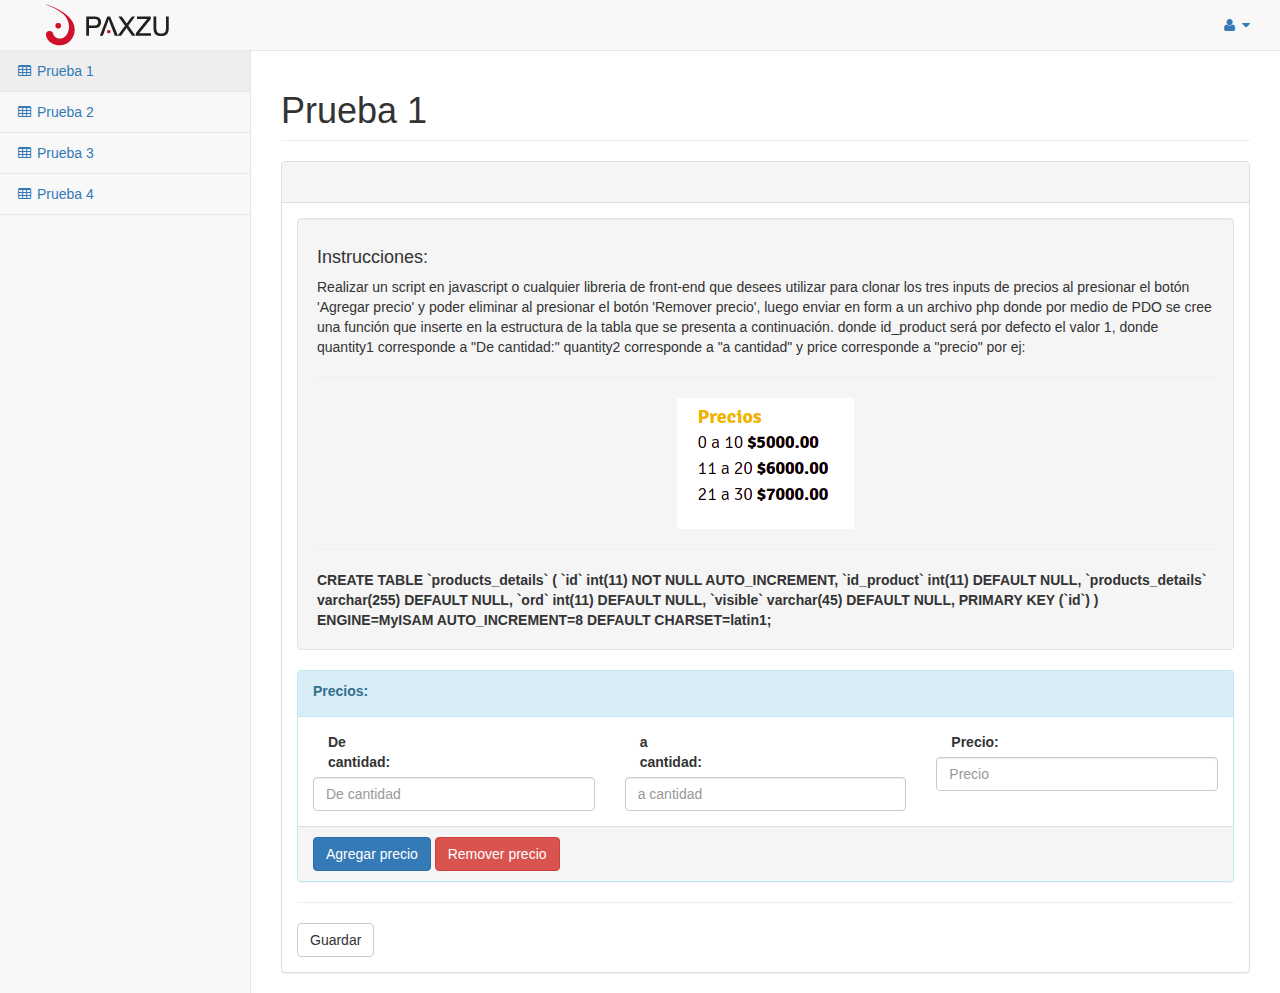
<file: index.html>
<!DOCTYPE html>
<html lang="en"><head><meta http-equiv="Content-Type" content="text/html; charset=UTF-8">
    
    <meta http-equiv="X-UA-Compatible" content="IE=edge">
    <meta name="viewport" content="width=device-width, initial-scale=1">
    <meta name="description" content="">
    <meta name="author" content="">
    <title>Administrador de contenidos - Paxzu</title>
    <!-- Bootstrap Core CSS -->
    <link href="./developertest/bootstrap.min.css" rel="stylesheet">
    <!-- MetisMenu CSS -->
    <link href="./developertest/metisMenu.min.css" rel="stylesheet">
    <!-- Timeline CSS -->
    <link href="./developertest/timeline.css" rel="stylesheet">
    <!-- Custom CSS -->
    <link href="./developertest/summernote.css" rel="stylesheet">
    <link href="./developertest/sb-admin-2.css" rel="stylesheet">
    <link href="./developertest/jquery-ui.css" rel="stylesheet">
    <!-- Morris Charts CSS -->
    <link href="./developertest/morris.css" rel="stylesheet">
    <!-- Custom Fonts -->
    <link href="./developertest/font-awesome.min.css" rel="stylesheet" type="text/css">
    <!-- Tags -->
    <link href="./developertest/chosen.css" rel="stylesheet" type="text/css">
    <!-- Validation engine -->
    <link href="./developertest/validationEngine.jquery.css" rel="stylesheet" type="text/css">
    <!-- Gridster -->
    <link href="./developertest/jquery.gridster.min.css" rel="stylesheet" type="text/css">


    


    
        
    <!-- HTML5 Shim and Respond.js IE8 support of HTML5 elements and media queries -->
    <!-- WARNING: Respond.js doesn't work if you view the page via file:// -->
    <!--[if lt IE 9]>
        <script src="https://oss.maxcdn.com/libs/html5shiv/3.7.0/html5shiv.js"></script>
        <script src="https://oss.maxcdn.com/libs/respond.js/1.4.2/respond.min.js"></script>
    <![endif]-->
<link rel="stylesheet" type="text/css" id="u0" href="./developertest/skin.min.css"></head>
<body>
    <div id="wrapper">
        <!-- Navigation -->
        <nav class="navbar navbar-default navbar-static-top" role="navigation" style="margin-bottom: 0">
            <div class="navbar-header">
                <button type="button" class="navbar-toggle" data-toggle="collapse" data-target=".navbar-collapse">
                    <span class="sr-only">Toggle navigation</span>
                    <span class="icon-bar"></span>
                    <span class="icon-bar"></span>
                    <span class="icon-bar"></span>
                </button>
                <a class="navbar-brand" href=""><img class="center-block" src="./developertest/paxzu.png"></a>
            </div>
            <!-- /.navbar-header -->
            <ul class="nav navbar-top-links navbar-right">
                <!-- /.dropdown -->
                <li class="dropdown">
                    <a class="dropdown-toggle" data-toggle="dropdown" href="admin/index.php?id=create_product#">
                        <i class="fa fa-user fa-fw"></i>  <i class="fa fa-caret-down"></i>
                    </a>
                    <ul class="dropdown-menu dropdown-user">
                        <li><a href="admin/index.php?logout"><i class="fa fa-sign-out fa-fw"></i> Cerrar sesión</a>
                        </li>
                    </ul>
                    <!-- /.dropdown-user -->
                </li>
                <!-- /.dropdown -->
            </ul>
            <!-- /.navbar-top-links -->

            <div class="navbar-default sidebar" role="navigation">
                <div class="sidebar-nav navbar-collapse active">
                    <ul class="nav in" id="side-menu">
                        <li>
                            <a href="index.html"><i class="fa fa-table fa-fw"></i> Prueba 1</a>
                        </li>
                        <li>
                            <a href="prueba2.html"><i class="fa fa-table fa-fw"></i> Prueba 2</a>
                        </li>
                        <li>
                            <a href="prueba3.html"><i class="fa fa-table fa-fw"></i> Prueba 3</a>
                        </li>
                        <li>
                            <a href="prueba4.html"><i class="fa fa-table fa-fw"></i> Prueba 4</a>
                        </li>
                    
                <!-- /.sidebar-collapse -->
            </ul></div>
            <!-- /.navbar-static-side -->
        </div></nav>

        

    </div>
    <!-- /#wrapper -->

    <!-- jQuery -->
    <script src="./developertest/jquery.min.js"></script>

    <!-- Bootstrap Core JavaScript -->
    <script src="./developertest/bootstrap.min.js"></script>

    <!-- Metis Menu Plugin JavaScript -->
    <script src="./developertest/metisMenu.min.js"></script>
    <!-- gridster -->
    <script src="./developertest/jquery.gridster.min.js"></script>

    

    <script src="./developertest/jquery-ui.js"></script>

    <!-- Morris Charts JavaScript -->
    <!--
    <script src="bower_components/raphael/raphael-min.js"></script>
    <script src="bower_components/morrisjs/morris.min.js"></script>
    <script src="js/morris-data.js"></script>
    -->

    <!-- Custom Theme JavaScript -->
    <script src="./developertest/sb-admin-2.js"></script>
    <script src="./developertest/summernote.js"></script>

    <script src="./developertest/chosen.jquery.js" type="text/javascript" charset="utf-8"></script>
    <script src="./developertest/tinymce.min.js" type="text/javascript" charset="utf-8"></script>
    <script src="./developertest/jquery.validationEngine.js" type="text/javascript" charset="utf-8"></script>
    <script src="./developertest/jquery.validationEngine-es.js" type="text/javascript" charset="utf-8"></script>
    <script src="./developertest/jquery.sheepItPlugin-1.1.1.min.js" type="text/javascript" charset="utf-8"></script>
    <script src="./developertest/bootstrap.youtubepopup.js" type="text/javascript" charset="utf-8"></script>
        <style>
            .panel-primary{ margin-top:20px;}
        </style>
        <div id="page-wrapper" style="min-height: 853px;">
            <div class="row">
                <div class="col-lg-12">
                    <h1 class="page-header">Prueba 1</h1>
                </div>
                <!-- /.col-lg-12 -->
            </div>
            <!-- /.row -->
            <div class="row">
                <div class="col-lg-12">
                    <div class="panel panel-default">
                        <div class="panel-heading">
                            &nbsp;
                        </div>
                        <div class="panel-body">
                            <div class="row">
                                <div class="col-lg-12">


                                    <div class="well">
                                        <h4>Instrucciones: </h4>
                                        <p>
                                            Realizar un script en javascript o cualquier libreria de front-end que desees utilizar para clonar los tres inputs de precios al presionar el botón 'Agregar precio' y poder eliminar al presionar el botón 'Remover precio', luego enviar en form a un archivo php donde por medio de PDO se cree una función que inserte en la estructura de la tabla que se presenta a continuación. donde id_product será por defecto el valor 1, donde quantity1 corresponde a "De cantidad:" quantity2 corresponde a "a cantidad" y price corresponde a "precio" por ej:
                                        </p>
                                        <hr class="featurette-divider">
                                        <center><img src="developertest/test.png"></center>
                                        <hr class="featurette-divider">
                                        <strong>
                                            
                                            CREATE TABLE `products_details` (
                                              `id` int(11) NOT NULL AUTO_INCREMENT,
                                              `id_product` int(11) DEFAULT NULL,
                                              `products_details` varchar(255) DEFAULT NULL,
                                              `ord` int(11) DEFAULT NULL,
                                              `visible` varchar(45) DEFAULT NULL,
                                              PRIMARY KEY (`id`)
                                            ) ENGINE=MyISAM AUTO_INCREMENT=8 DEFAULT CHARSET=latin1;

                                        </strong>


                                    </div>
                                    

                                    <form role="form" id="form_product" enctype="multipart/form-data" autocomplete="off" action="admin/classes/service.php" method="POST">
                                        
                                        <div class="panel panel-info" id="panel">
                                            <div class="panel-heading">
                                                <label>Precios: </label>
                                            </div>
                                            <div class="panel-body">
                                                <div id="TextBoxesGroupPrice" class="TextBoxesGroupPrice">
                                                    <div id="TextBoxDiv1Price">
                                                        
                                                        <div class="row">
                                                           <div class="col-xs-4">
                                                            <label class="col-xs-4">De cantidad: </label>
                                                            <input type="textbox" id="quant1_1" class="form-control validate[required,custom[number]]" placeholder="De cantidad">
                                                           </div>
                                                           <div class="col-xs-4">
                                                            <label class="col-xs-4">a cantidad: </label>
                                                            <input type="textbox" id="quant2_1" class="form-control validate[required,custom[number]]" placeholder="a cantidad">
                                                           </div>
                                                           <div class="col-xs-4">
                                                            <label class="col-xs-4">Precio: </label>
                                                            <input type="textbox" id="price_1" class="form-control validate[required,custom[number]]" placeholder="Precio">
                                                           </div>
                                                        </div>
                                                            
                                                    </div>
                                                </div>
                                            </div>
                                            <div class="panel-footer">
                                                <input type="button" class="btn btn-primary" value="Agregar precio" id="addButtonPrice">
                                                <input type="button" class="btn btn-danger" value="Remover precio" id="removeButtonPrice">        
                                            </div>
                                        </div>

                                        <hr class="featurette-divider">
                                        
                                        <!-- .panel-body -->
                                        <input type="hidden" name="id_product" value="1">
                                        <input type="hidden" name="task" value="insertPrices">
                                        <button type="submit" id="btn_send" class="btn btn-default">Guardar</button>
                                    </form>
                                        

                                </div>
                            </div>
                        </div>
                    </div>
                </div>
            </div>

                                <!-- /.col-lg-6 (nested) -->
                            </div>
                            <!-- /.row (nested) -->
                        </div>
                        <!-- /.panel-body -->
                    </div>
                    <!-- /.panel -->
                </div>
                <!-- /.col-lg-12 -->
            </div>
            <!-- /.row -->
        </div>
        <!-- /#page-wrapper -->
        <script>
            $(document).ready(function() {

                $("#addButtonPrice").click(function(){
                    let form = $(this).parents("#form_product").find("#TextBoxesGroupPrice");
                    let content = $(this).parents("#form_product").find(".panel-body");
                    content.append(form.clone());

                });
                
                $("#removeButtonPrice").click(function(){
                    var form = $(this).parents("#form_product").find(".TextBoxesGroupPrice");
                    let content = $(this).parents("#form_product").find(".panel-body");
                    if (form.length > 1) {
                        form.each(function(index){
                            if (index == (form.length - 1)) { $(this).remove(); }
                        });
                    }
                });

                $("#btn_send").click(function(e){
                    e.preventDefault();
                    let form = $(this).parents("#form_product").find(".TextBoxesGroupPrice");
                    let content = $(this).parents("#form_product").find(".panel-body");
                    console.log(form.length);
                });

            });
        </script>

</body>
</html>
</file>
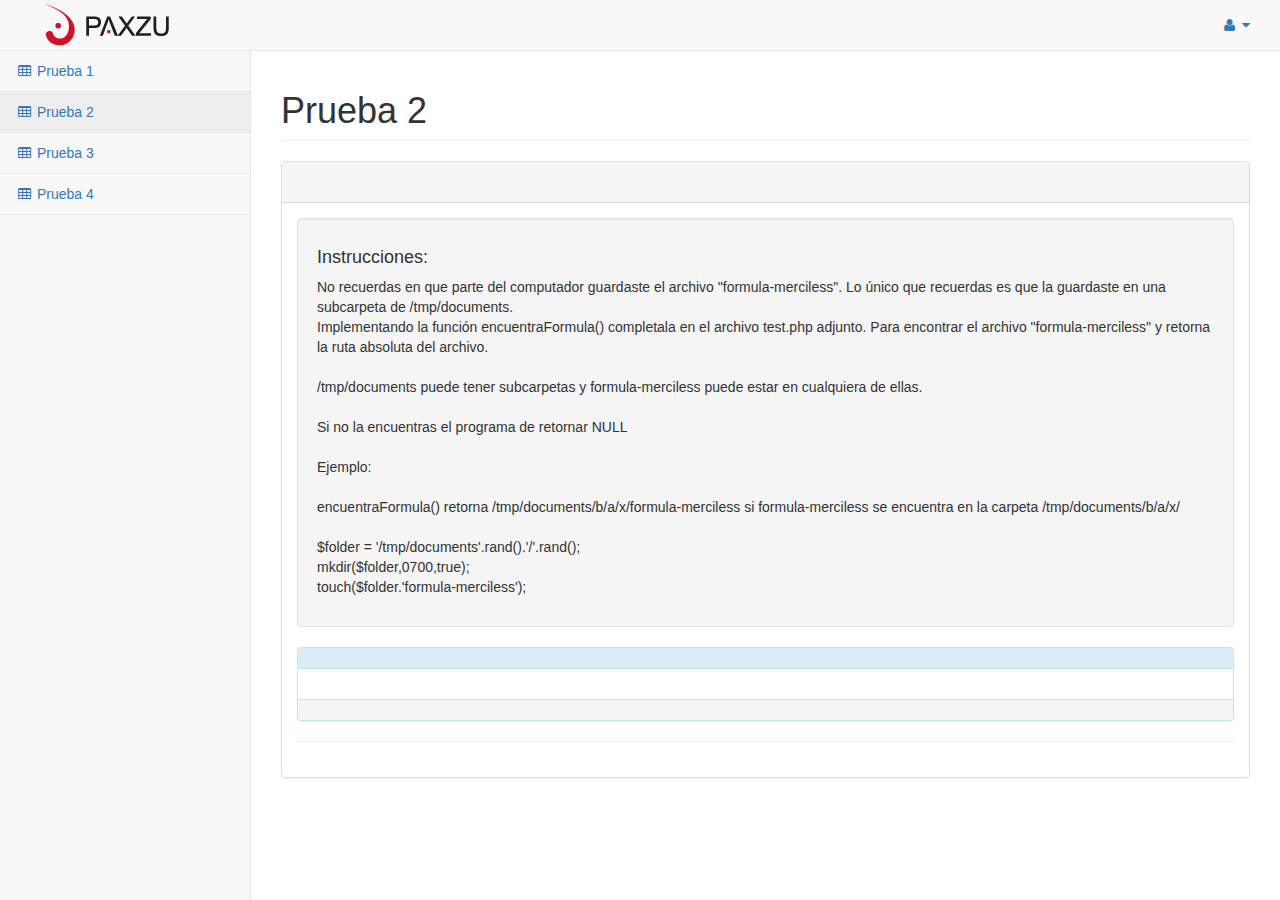
<file: prueba2.html>
<!DOCTYPE html>
<html lang="en"><head><meta http-equiv="Content-Type" content="text/html; charset=UTF-8">
    
    <meta http-equiv="X-UA-Compatible" content="IE=edge">
    <meta name="viewport" content="width=device-width, initial-scale=1">
    <meta name="description" content="">
    <meta name="author" content="">
    <title>Prueba desarrollador - Paxzu</title>
    <!-- Bootstrap Core CSS -->
    <link href="./developertest/bootstrap.min.css" rel="stylesheet">
    <!-- MetisMenu CSS -->
    <link href="./developertest/metisMenu.min.css" rel="stylesheet">
    <!-- Timeline CSS -->
    <link href="./developertest/timeline.css" rel="stylesheet">
    <!-- Custom CSS -->
    <link href="./developertest/summernote.css" rel="stylesheet">
    <link href="./developertest/sb-admin-2.css" rel="stylesheet">
    <link href="./developertest/jquery-ui.css" rel="stylesheet">
    <!-- Morris Charts CSS -->
    <link href="./developertest/morris.css" rel="stylesheet">
    <!-- Custom Fonts -->
    <link href="./developertest/font-awesome.min.css" rel="stylesheet" type="text/css">
    <!-- Tags -->
    <link href="./developertest/chosen.css" rel="stylesheet" type="text/css">
    <!-- Validation engine -->
    <link href="./developertest/validationEngine.jquery.css" rel="stylesheet" type="text/css">
    <!-- Gridster -->
    <link href="./developertest/jquery.gridster.min.css" rel="stylesheet" type="text/css">


    


    
        
    <!-- HTML5 Shim and Respond.js IE8 support of HTML5 elements and media queries -->
    <!-- WARNING: Respond.js doesn't work if you view the page via file:// -->
    <!--[if lt IE 9]>
        <script src="https://oss.maxcdn.com/libs/html5shiv/3.7.0/html5shiv.js"></script>
        <script src="https://oss.maxcdn.com/libs/respond.js/1.4.2/respond.min.js"></script>
    <![endif]-->
<link rel="stylesheet" type="text/css" id="u0" href="./developertest/skin.min.css"></head>
<body>
    <div id="wrapper">
        <!-- Navigation -->
        <nav class="navbar navbar-default navbar-static-top" role="navigation" style="margin-bottom: 0">
            <div class="navbar-header">
                <button type="button" class="navbar-toggle" data-toggle="collapse" data-target=".navbar-collapse">
                    <span class="sr-only">Toggle navigation</span>
                    <span class="icon-bar"></span>
                    <span class="icon-bar"></span>
                    <span class="icon-bar"></span>
                </button>
                <a class="navbar-brand" href=""><img class="center-block" src="./developertest/paxzu.png"></a>
            </div>
            <!-- /.navbar-header -->
            <ul class="nav navbar-top-links navbar-right">
                <!-- /.dropdown -->
                <li class="dropdown">
                    <a class="dropdown-toggle" data-toggle="dropdown" href="admin/index.php?id=create_product#">
                        <i class="fa fa-user fa-fw"></i>  <i class="fa fa-caret-down"></i>
                    </a>
                    <ul class="dropdown-menu dropdown-user">
                        <li><a href="admin/index.php?logout"><i class="fa fa-sign-out fa-fw"></i> Cerrar sesión</a>
                        </li>
                    </ul>
                    <!-- /.dropdown-user -->
                </li>
                <!-- /.dropdown -->
            </ul>
            <!-- /.navbar-top-links -->

            <div class="navbar-default sidebar" role="navigation">
                <div class="sidebar-nav navbar-collapse active">
                    <ul class="nav in" id="side-menu">
                        <li>
                            <a href="index.html"><i class="fa fa-table fa-fw"></i> Prueba 1</a>
                        </li>
                        <li>
                            <a href="prueba2.html"><i class="fa fa-table fa-fw"></i> Prueba 2</a>
                        </li>
                        <li>
                            <a href="prueba3.html"><i class="fa fa-table fa-fw"></i> Prueba 3</a>
                        </li>
                        <li>
                            <a href="prueba4.html"><i class="fa fa-table fa-fw"></i> Prueba 4</a>
                        </li>
                    
                <!-- /.sidebar-collapse -->
            </ul></div>
            <!-- /.navbar-static-side -->
        </div></nav>

        

    </div>
    <!-- /#wrapper -->

    <!-- jQuery -->
    <script src="./developertest/jquery.min.js"></script>

    <!-- Bootstrap Core JavaScript -->
    <script src="./developertest/bootstrap.min.js"></script>

    <!-- Metis Menu Plugin JavaScript -->
    <script src="./developertest/metisMenu.min.js"></script>
    <!-- gridster -->
    <script src="./developertest/jquery.gridster.min.js"></script>

    

    <script src="./developertest/jquery-ui.js"></script>

    <!-- Morris Charts JavaScript -->
    <!--
    <script src="bower_components/raphael/raphael-min.js"></script>
    <script src="bower_components/morrisjs/morris.min.js"></script>
    <script src="js/morris-data.js"></script>
    -->

    <!-- Custom Theme JavaScript -->
    <script src="./developertest/sb-admin-2.js"></script>
    <script src="./developertest/summernote.js"></script>

    <script src="./developertest/chosen.jquery.js" type="text/javascript" charset="utf-8"></script>
    <script src="./developertest/tinymce.min.js" type="text/javascript" charset="utf-8"></script>
    <script src="./developertest/jquery.validationEngine.js" type="text/javascript" charset="utf-8"></script>
    <script src="./developertest/jquery.validationEngine-es.js" type="text/javascript" charset="utf-8"></script>
    <script src="./developertest/jquery.sheepItPlugin-1.1.1.min.js" type="text/javascript" charset="utf-8"></script>
    <script src="./developertest/bootstrap.youtubepopup.js" type="text/javascript" charset="utf-8"></script>
        <style>
            .panel-primary{ margin-top:20px;}
        </style>
        <div id="page-wrapper" style="min-height: 853px;">
            <div class="row">
                <div class="col-lg-12">
                    <h1 class="page-header">Prueba 2</h1>
                </div>
                <!-- /.col-lg-12 -->
            </div>
            <!-- /.row -->
            <div class="row">
                <div class="col-lg-12">
                    <div class="panel panel-default">
                        <div class="panel-heading">
                            &nbsp;
                        </div>
                        <div class="panel-body">
                            <div class="row">
                                <div class="col-lg-12">


                                    <div class="well">
                                        <h4>Instrucciones: </h4>
                                        <p>
                                            No recuerdas en que parte del computador guardaste el archivo "formula-merciless". Lo único que recuerdas es que la guardaste en una subcarpeta de /tmp/documents.<br>

                                            Implementando la función encuentraFormula() completala en el archivo test.php adjunto. Para encontrar el archivo "formula-merciless" y retorna la ruta absoluta del archivo.<br><br>

                                            /tmp/documents puede tener subcarpetas y formula-merciless puede estar en cualquiera de ellas.<br><br>

                                            Si no la encuentras el programa de retornar NULL<br><br>

                                            Ejemplo:<br><br>

                                            encuentraFormula() retorna /tmp/documents/b/a/x/formula-merciless si formula-merciless se encuentra en la carpeta /tmp/documents/b/a/x/

                                            <br><br>
                                            $folder = '/tmp/documents'.rand().'/'.rand();<br>
                                            mkdir($folder,0700,true);<br>
                                            touch($folder.'formula-merciless');<br>


                                        </p>
                                    </div>
                                    

                                    <form role="form" id="form_product" enctype="multipart/form-data" autocomplete="off" action="admin/classes/service.php" method="POST">
                                        
                                        <div class="panel panel-info">
                                            <div class="panel-heading">
                                                
                                            </div>
                                            <div class="panel-body" id="contenedorImagenes">
                                                
                                            </div>
                                            <div class="panel-footer">
                                                
                                            </div>
                                        </div>

                                        <hr class="featurette-divider">
                                        
                                        

                                                            
                                    </div>
                                </div>
                            </div>
                        </div>
                    </div>
                                        
                                        
                                    </form>
                                </div>

                                <!-- /.col-lg-6 (nested) -->
                            </div>
                            <!-- /.row (nested) -->
                        </div>
                        <!-- /.panel-body -->
                    </div>
                    <!-- /.panel -->
                </div>
                <!-- /.col-lg-12 -->
            </div>
            <!-- /.row -->
        </div>
        <!-- /#page-wrapper -->
        <script>


        </script>

</body>
</html>
</file>
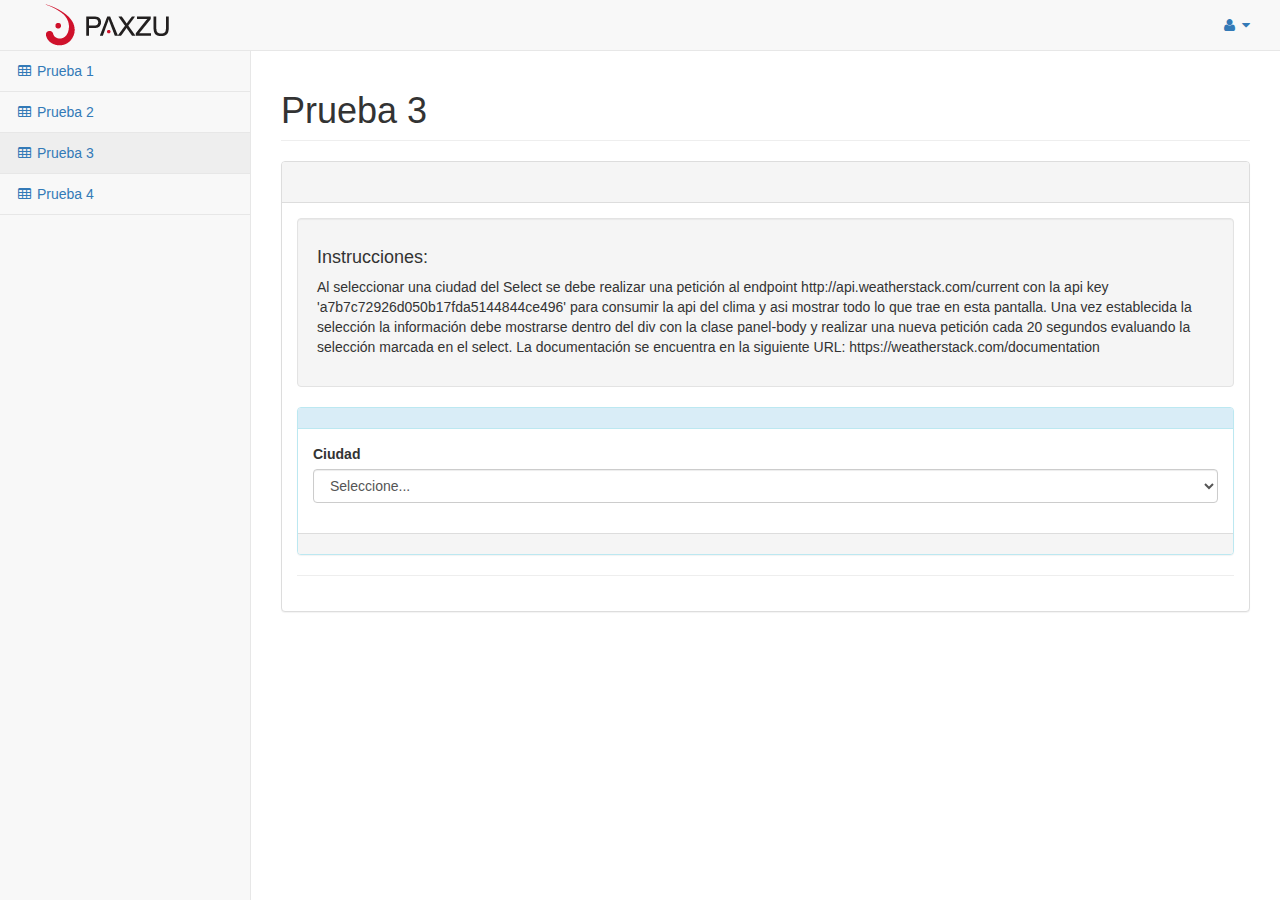
<file: prueba3.html>
<!DOCTYPE html>
<html lang="en"><head><meta http-equiv="Content-Type" content="text/html; charset=UTF-8">
    
    <meta http-equiv="X-UA-Compatible" content="IE=edge">
    <meta name="viewport" content="width=device-width, initial-scale=1">
    <meta name="description" content="">
    <meta name="author" content="">
    <title>Prueba Desarrollador - Paxzu</title>
    <!-- Bootstrap Core CSS -->
    <link href="./developertest/bootstrap.min.css" rel="stylesheet">
    <!-- MetisMenu CSS -->
    <link href="./developertest/metisMenu.min.css" rel="stylesheet">
    <!-- Timeline CSS -->
    <link href="./developertest/timeline.css" rel="stylesheet">
    <!-- Custom CSS -->
    <link href="./developertest/summernote.css" rel="stylesheet">
    <link href="./developertest/sb-admin-2.css" rel="stylesheet">
    <link href="./developertest/jquery-ui.css" rel="stylesheet">
    <!-- Morris Charts CSS -->
    <link href="./developertest/morris.css" rel="stylesheet">
    <!-- Custom Fonts -->
    <link href="./developertest/font-awesome.min.css" rel="stylesheet" type="text/css">
    <!-- Tags -->
    <link href="./developertest/chosen.css" rel="stylesheet" type="text/css">
    <!-- Validation engine -->
    <link href="./developertest/validationEngine.jquery.css" rel="stylesheet" type="text/css">
    <!-- Gridster -->
    <link href="./developertest/jquery.gridster.min.css" rel="stylesheet" type="text/css">


    


    
        
    <!-- HTML5 Shim and Respond.js IE8 support of HTML5 elements and media queries -->
    <!-- WARNING: Respond.js doesn't work if you view the page via file:// -->
    <!--[if lt IE 9]>
        <script src="https://oss.maxcdn.com/libs/html5shiv/3.7.0/html5shiv.js"></script>
        <script src="https://oss.maxcdn.com/libs/respond.js/1.4.2/respond.min.js"></script>
    <![endif]-->
<link rel="stylesheet" type="text/css" id="u0" href="./developertest/skin.min.css"></head>
<body>
    <div id="wrapper">
        <!-- Navigation -->
        <nav class="navbar navbar-default navbar-static-top" role="navigation" style="margin-bottom: 0">
            <div class="navbar-header">
                <button type="button" class="navbar-toggle" data-toggle="collapse" data-target=".navbar-collapse">
                    <span class="sr-only">Toggle navigation</span>
                    <span class="icon-bar"></span>
                    <span class="icon-bar"></span>
                    <span class="icon-bar"></span>
                </button>
                <a class="navbar-brand" href=""><img class="center-block" src="./developertest/paxzu.png"></a>
            </div>
            <!-- /.navbar-header -->
            <ul class="nav navbar-top-links navbar-right">
                <!-- /.dropdown -->
                <li class="dropdown">
                    <a class="dropdown-toggle" data-toggle="dropdown" href="admin/index.php?id=create_product#">
                        <i class="fa fa-user fa-fw"></i>  <i class="fa fa-caret-down"></i>
                    </a>
                    <ul class="dropdown-menu dropdown-user">
                        <li><a href="admin/index.php?logout"><i class="fa fa-sign-out fa-fw"></i> Cerrar sesión</a>
                        </li>
                    </ul>
                    <!-- /.dropdown-user -->
                </li>
                <!-- /.dropdown -->
            </ul>
            <!-- /.navbar-top-links -->

            <div class="navbar-default sidebar" role="navigation">
                <div class="sidebar-nav navbar-collapse active">
                    <ul class="nav in" id="side-menu">
                        <li>
                            <a href="index.html"><i class="fa fa-table fa-fw"></i> Prueba 1</a>
                        </li>
                        <li>
                            <a href="prueba2.html"><i class="fa fa-table fa-fw"></i> Prueba 2</a>
                        </li>
                        <li>
                            <a href="prueba3.html"><i class="fa fa-table fa-fw"></i> Prueba 3</a>
                        </li>
                        <li>
                            <a href="prueba4.html"><i class="fa fa-table fa-fw"></i> Prueba 4</a>
                        </li>
                    
                <!-- /.sidebar-collapse -->
            </ul></div>
            <!-- /.navbar-static-side -->
        </div></nav>

        

    </div>
    <!-- /#wrapper -->

    <!-- jQuery -->
    <script src="./developertest/jquery.min.js"></script>

    <!-- Bootstrap Core JavaScript -->
    <script src="./developertest/bootstrap.min.js"></script>

    <!-- Metis Menu Plugin JavaScript -->
    <script src="./developertest/metisMenu.min.js"></script>
    <!-- gridster -->
    <script src="./developertest/jquery.gridster.min.js"></script>

    

    <script src="./developertest/jquery-ui.js"></script>

    <!-- Morris Charts JavaScript -->
    <!--
    <script src="bower_components/raphael/raphael-min.js"></script>
    <script src="bower_components/morrisjs/morris.min.js"></script>
    <script src="js/morris-data.js"></script>
    -->

    <!-- Custom Theme JavaScript -->
    <script src="./developertest/sb-admin-2.js"></script>
    <script src="./developertest/summernote.js"></script>

    <script src="./developertest/chosen.jquery.js" type="text/javascript" charset="utf-8"></script>
    <script src="./developertest/tinymce.min.js" type="text/javascript" charset="utf-8"></script>
    <script src="./developertest/jquery.validationEngine.js" type="text/javascript" charset="utf-8"></script>
    <script src="./developertest/jquery.validationEngine-es.js" type="text/javascript" charset="utf-8"></script>
    <script src="./developertest/jquery.sheepItPlugin-1.1.1.min.js" type="text/javascript" charset="utf-8"></script>
    <script src="./developertest/bootstrap.youtubepopup.js" type="text/javascript" charset="utf-8"></script>
        <style>
            .panel-primary{ margin-top:20px;}
        </style>
        <div id="page-wrapper" style="min-height: 853px;">
            <div class="row">
                <div class="col-lg-12">
                    <h1 class="page-header">Prueba 3</h1>
                </div>
                <!-- /.col-lg-12 -->
            </div>
            <!-- /.row -->
            <div class="row">
                <div class="col-lg-12">
                    <div class="panel panel-default">
                        <div class="panel-heading">
                            &nbsp;
                        </div>
                        <div class="panel-body">
                            <div class="row">
                                <div class="col-lg-12">


                                    <div class="well">
                                        <h4>Instrucciones: </h4>
                                        <p>
                                            Al seleccionar una ciudad del Select se debe realizar una petición al endpoint http://api.weatherstack.com/current con la api key 'a7b7c72926d050b17fda5144844ce496' para consumir la api del clima y asi mostrar todo lo que trae en esta pantalla.
                                            Una vez establecida la selección la información debe mostrarse dentro del div con la clase panel-body y realizar una nueva petición cada 20 segundos evaluando la selección marcada en el select.
                                            La documentación se encuentra en la siguiente URL: https://weatherstack.com/documentation
                                        </p>
                                    </div>
                                    

                                        
                                        <div class="panel panel-info">
                                            <div class="panel-heading">
                                                
                                            </div>
                                            <div class="panel-body">

                                                <div class="form-group">
                                                    <label for="exampleFormControlSelect1">Ciudad</label>
                                                    <select class="form-control" id="ciudad">
                                                        <option value="">Seleccione...</option>
                                                        <option value="New York">New York</option>
                                                        <option value="London">Londres</option>
                                                        <option value="Bogota">Bogotá</option>
                                                        <option value="Los angeles">Los Angeles</option>
                                                    </select>
                                                </div>
                                                
                                            </div>
                                            <div class="panel-footer">
                                                
                                            </div>
                                        </div>

                                        <hr class="featurette-divider">
                                        
                                        

                                                            
                                </div>
                            </div>
                        </div>
                    </div>
                </div>
                                        
                                        
                                </div>

                                <!-- /.col-lg-6 (nested) -->
                            </div>
                            <!-- /.row (nested) -->
                        </div>
                        <!-- /.panel-body -->
                    </div>
                    <!-- /.panel -->
                </div>
                <!-- /.col-lg-12 -->
            </div>
            <!-- /.row -->
        </div>
        <!-- /#page-wrapper -->
        <script>
            $(document).ready(function() {

            });
        </script>

</body>
</html>
</file>
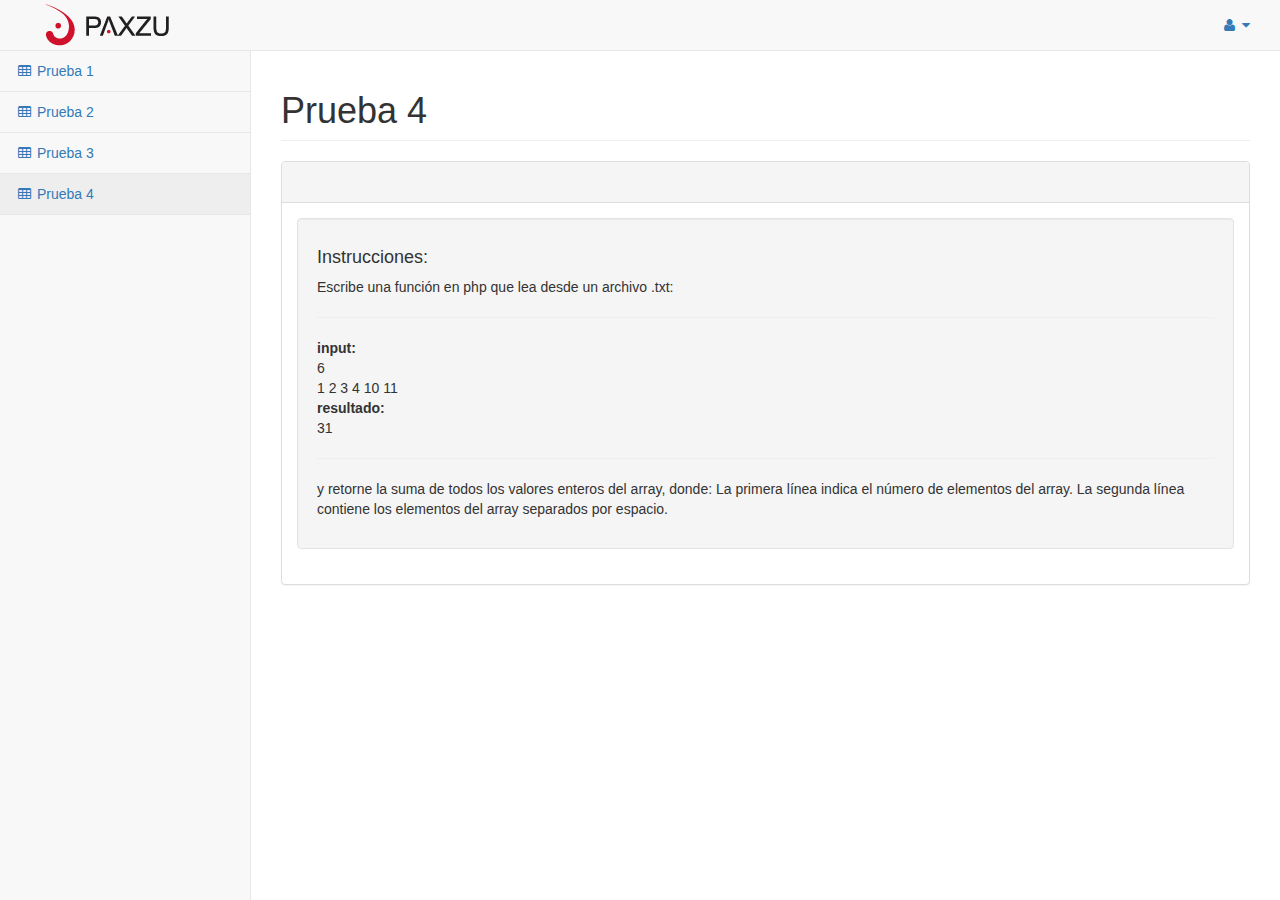
<file: prueba4.html>
<!DOCTYPE html>
<html lang="en"><head><meta http-equiv="Content-Type" content="text/html; charset=UTF-8">
    
    <meta http-equiv="X-UA-Compatible" content="IE=edge">
    <meta name="viewport" content="width=device-width, initial-scale=1">
    <meta name="description" content="">
    <meta name="author" content="">
    <title>Administrador de contenidos - Paxzu</title>
    <!-- Bootstrap Core CSS -->
    <link href="./developertest/bootstrap.min.css" rel="stylesheet">
    <!-- MetisMenu CSS -->
    <link href="./developertest/metisMenu.min.css" rel="stylesheet">
    <!-- Timeline CSS -->
    <link href="./developertest/timeline.css" rel="stylesheet">
    <!-- Custom CSS -->
    <link href="./developertest/summernote.css" rel="stylesheet">
    <link href="./developertest/sb-admin-2.css" rel="stylesheet">
    <link href="./developertest/jquery-ui.css" rel="stylesheet">
    <!-- Morris Charts CSS -->
    <link href="./developertest/morris.css" rel="stylesheet">
    <!-- Custom Fonts -->
    <link href="./developertest/font-awesome.min.css" rel="stylesheet" type="text/css">
    <!-- Tags -->
    <link href="./developertest/chosen.css" rel="stylesheet" type="text/css">
    <!-- Validation engine -->
    <link href="./developertest/validationEngine.jquery.css" rel="stylesheet" type="text/css">
    <!-- Gridster -->
    <link href="./developertest/jquery.gridster.min.css" rel="stylesheet" type="text/css">


    


    
        
    <!-- HTML5 Shim and Respond.js IE8 support of HTML5 elements and media queries -->
    <!-- WARNING: Respond.js doesn't work if you view the page via file:// -->
    <!--[if lt IE 9]>
        <script src="https://oss.maxcdn.com/libs/html5shiv/3.7.0/html5shiv.js"></script>
        <script src="https://oss.maxcdn.com/libs/respond.js/1.4.2/respond.min.js"></script>
    <![endif]-->
<link rel="stylesheet" type="text/css" id="u0" href="./developertest/skin.min.css"></head>
<body>
    <div id="wrapper">
        <!-- Navigation -->
        <nav class="navbar navbar-default navbar-static-top" role="navigation" style="margin-bottom: 0">
            <div class="navbar-header">
                <button type="button" class="navbar-toggle" data-toggle="collapse" data-target=".navbar-collapse">
                    <span class="sr-only">Toggle navigation</span>
                    <span class="icon-bar"></span>
                    <span class="icon-bar"></span>
                    <span class="icon-bar"></span>
                </button>
                <a class="navbar-brand" href=""><img class="center-block" src="./developertest/paxzu.png"></a>
            </div>
            <!-- /.navbar-header -->
            <ul class="nav navbar-top-links navbar-right">
                <!-- /.dropdown -->
                <li class="dropdown">
                    <a class="dropdown-toggle" data-toggle="dropdown" href="admin/index.php?id=create_product#">
                        <i class="fa fa-user fa-fw"></i>  <i class="fa fa-caret-down"></i>
                    </a>
                    <ul class="dropdown-menu dropdown-user">
                        <li><a href="admin/index.php?logout"><i class="fa fa-sign-out fa-fw"></i> Cerrar sesión</a>
                        </li>
                    </ul>
                    <!-- /.dropdown-user -->
                </li>
                <!-- /.dropdown -->
            </ul>
            <!-- /.navbar-top-links -->

            <div class="navbar-default sidebar" role="navigation">
                <div class="sidebar-nav navbar-collapse active">
                    <ul class="nav in" id="side-menu">
                        <li>
                            <a href="index.html"><i class="fa fa-table fa-fw"></i> Prueba 1</a>
                        </li>
                        <li>
                            <a href="prueba2.html"><i class="fa fa-table fa-fw"></i> Prueba 2</a>
                        </li>
                        <li>
                            <a href="prueba3.html"><i class="fa fa-table fa-fw"></i> Prueba 3</a>
                        </li>
                        <li>
                            <a href="prueba4.html"><i class="fa fa-table fa-fw"></i> Prueba 4</a>
                        </li>
                    
                <!-- /.sidebar-collapse -->
            </ul></div>
            <!-- /.navbar-static-side -->
        </div></nav>

        

    </div>
    <!-- /#wrapper -->

    <!-- jQuery -->
    <script src="./developertest/jquery.min.js"></script>

    <!-- Bootstrap Core JavaScript -->
    <script src="./developertest/bootstrap.min.js"></script>

    <!-- Metis Menu Plugin JavaScript -->
    <script src="./developertest/metisMenu.min.js"></script>
    <!-- gridster -->
    <script src="./developertest/jquery.gridster.min.js"></script>

    

    <script src="./developertest/jquery-ui.js"></script>

    <!-- Morris Charts JavaScript -->
    <!--
    <script src="bower_components/raphael/raphael-min.js"></script>
    <script src="bower_components/morrisjs/morris.min.js"></script>
    <script src="js/morris-data.js"></script>
    -->

    <!-- Custom Theme JavaScript -->
    <script src="./developertest/sb-admin-2.js"></script>
    <script src="./developertest/summernote.js"></script>

    <script src="./developertest/chosen.jquery.js" type="text/javascript" charset="utf-8"></script>
    <script src="./developertest/tinymce.min.js" type="text/javascript" charset="utf-8"></script>
    <script src="./developertest/jquery.validationEngine.js" type="text/javascript" charset="utf-8"></script>
    <script src="./developertest/jquery.validationEngine-es.js" type="text/javascript" charset="utf-8"></script>
    <script src="./developertest/jquery.sheepItPlugin-1.1.1.min.js" type="text/javascript" charset="utf-8"></script>
    <script src="./developertest/bootstrap.youtubepopup.js" type="text/javascript" charset="utf-8"></script>
        <style>
            .panel-primary{ margin-top:20px;}
        </style>
        <div id="page-wrapper" style="min-height: 853px;">
            <div class="row">
                <div class="col-lg-12">
                    <h1 class="page-header">Prueba 4</h1>
                </div>
                <!-- /.col-lg-12 -->
            </div>
            <!-- /.row -->
            <div class="row">
                <div class="col-lg-12">
                    <div class="panel panel-default">
                        <div class="panel-heading">
                            &nbsp;
                        </div>
                        <div class="panel-body">
                            <div class="row">
                                <div class="col-lg-12">


                                    <div class="well">
                                        <h4>Instrucciones: </h4>
                                        <p>
                                            Escribe una función en php que lea desde un archivo .txt:                                           
                                            <hr class="featurette-divider">
                                            <strong>input:</strong><br>
                                            6<br>
                                            1 2 3 4 10 11
                                            <br><strong>resultado:</strong> <br>
                                            31
                                            <hr class="featurette-divider">

                                            y retorne la suma de todos los valores enteros del array, donde:
                                            
                                            La primera línea indica el número de elementos del array.
                                            La segunda línea contiene los elementos del array separados por espacio.


                                        </p>
                                    </div>
                                    

                                    

                                                            
                                    </div>
                                </div>
                            </div>
                        </div>
                    </div>
                                        
                                        
                                    </form>
                                </div>

                                <!-- /.col-lg-6 (nested) -->
                            </div>
                            <!-- /.row (nested) -->
                        </div>
                        <!-- /.panel-body -->
                    </div>
                    <!-- /.panel -->
                </div>
                <!-- /.col-lg-12 -->
            </div>
            <!-- /.row -->
        </div>
        <!-- /#page-wrapper -->
        <script>
            $(document).ready(function() {

            });
        </script>

</body>
</html>
</file>
<file: developertest/timeline.css>
.timeline {
    position: relative;
    padding: 20px 0 20px;
    list-style: none;
}

.timeline:before {
    content: " ";
    position: absolute;
    top: 0;
    bottom: 0;
    left: 50%;
    width: 3px;
    margin-left: -1.5px;
    background-color: #eeeeee;
}

.timeline > li {
    position: relative;
    margin-bottom: 20px;
}

.timeline > li:before,
.timeline > li:after {
    content: " ";
    display: table;
}

.timeline > li:after {
    clear: both;
}

.timeline > li:before,
.timeline > li:after {
    content: " ";
    display: table;
}

.timeline > li:after {
    clear: both;
}

.timeline > li > .timeline-panel {
    float: left;
    position: relative;
    width: 46%;
    padding: 20px;
    border: 1px solid #d4d4d4;
    border-radius: 2px;
    -webkit-box-shadow: 0 1px 6px rgba(0,0,0,0.175);
    box-shadow: 0 1px 6px rgba(0,0,0,0.175);
}

.timeline > li > .timeline-panel:before {
    content: " ";
    display: inline-block;
    position: absolute;
    top: 26px;
    right: -15px;
    border-top: 15px solid transparent;
    border-right: 0 solid #ccc;
    border-bottom: 15px solid transparent;
    border-left: 15px solid #ccc;
}

.timeline > li > .timeline-panel:after {
    content: " ";
    display: inline-block;
    position: absolute;
    top: 27px;
    right: -14px;
    border-top: 14px solid transparent;
    border-right: 0 solid #fff;
    border-bottom: 14px solid transparent;
    border-left: 14px solid #fff;
}

.timeline > li > .timeline-badge {
    z-index: 100;
    position: absolute;
    top: 16px;
    left: 50%;
    width: 50px;
    height: 50px;
    margin-left: -25px;
    border-radius: 50% 50% 50% 50%;
    text-align: center;
    font-size: 1.4em;
    line-height: 50px;
    color: #fff;
    background-color: #999999;
}

.timeline > li.timeline-inverted > .timeline-panel {
    float: right;
}

.timeline > li.timeline-inverted > .timeline-panel:before {
    right: auto;
    left: -15px;
    border-right-width: 15px;
    border-left-width: 0;
}

.timeline > li.timeline-inverted > .timeline-panel:after {
    right: auto;
    left: -14px;
    border-right-width: 14px;
    border-left-width: 0;
}

.timeline-badge.primary {
    background-color: #2e6da4 !important;
}

.timeline-badge.success {
    background-color: #3f903f !important;
}

.timeline-badge.warning {
    background-color: #f0ad4e !important;
}

.timeline-badge.danger {
    background-color: #d9534f !important;
}

.timeline-badge.info {
    background-color: #5bc0de !important;
}

.timeline-title {
    margin-top: 0;
    color: inherit;
}

.timeline-body > p,
.timeline-body > ul {
    margin-bottom: 0;
}

.timeline-body > p + p {
    margin-top: 5px;
}

@media(max-width:767px) {
    ul.timeline:before {
        left: 40px;
    }

    ul.timeline > li > .timeline-panel {
        width: calc(100% - 90px);
        width: -moz-calc(100% - 90px);
        width: -webkit-calc(100% - 90px);
    }

    ul.timeline > li > .timeline-badge {
        top: 16px;
        left: 15px;
        margin-left: 0;
    }

    ul.timeline > li > .timeline-panel {
        float: right;
    }

    ul.timeline > li > .timeline-panel:before {
        right: auto;
        left: -15px;
        border-right-width: 15px;
        border-left-width: 0;
    }

    ul.timeline > li > .timeline-panel:after {
        right: auto;
        left: -14px;
        border-right-width: 14px;
        border-left-width: 0;
    }
}
</file>
<file: developertest/summernote.css>
@font-face{font-family:"summernote";font-style:normal;font-weight:normal;src:url("./font/summernote.eot?e557617934c52ea068954af79ed7c221");src:url("./font/summernote.eot?#iefix") format("embedded-opentype"),url("./font/summernote.woff?e557617934c52ea068954af79ed7c221") format("woff"),url("./font/summernote.ttf?e557617934c52ea068954af79ed7c221") format("truetype")}[class^="note-icon-"]:before,[class*=" note-icon-"]:before{display:inline-block;font:normal normal normal 14px summernote;font-size:inherit;-webkit-font-smoothing:antialiased;text-decoration:inherit;text-rendering:auto;text-transform:none;vertical-align:middle;speak:none;-moz-osx-font-smoothing:grayscale}.note-icon-align-center:before,.note-icon-align-indent:before,.note-icon-align-justify:before,.note-icon-align-left:before,.note-icon-align-outdent:before,.note-icon-align-right:before,.note-icon-align:before,.note-icon-arrow-circle-down:before,.note-icon-arrow-circle-left:before,.note-icon-arrow-circle-right:before,.note-icon-arrow-circle-up:before,.note-icon-arrows-alt:before,.note-icon-arrows-h:before,.note-icon-arrows-v:before,.note-icon-bold:before,.note-icon-caret:before,.note-icon-chain-broken:before,.note-icon-circle:before,.note-icon-close:before,.note-icon-code:before,.note-icon-col-after:before,.note-icon-col-before:before,.note-icon-col-remove:before,.note-icon-eraser:before,.note-icon-font:before,.note-icon-frame:before,.note-icon-italic:before,.note-icon-link:before,.note-icon-magic:before,.note-icon-menu-check:before,.note-icon-minus:before,.note-icon-orderedlist:before,.note-icon-pencil:before,.note-icon-picture:before,.note-icon-question:before,.note-icon-redo:before,.note-icon-row-above:before,.note-icon-row-below:before,.note-icon-row-remove:before,.note-icon-special-character:before,.note-icon-square:before,.note-icon-strikethrough:before,.note-icon-subscript:before,.note-icon-summernote:before,.note-icon-superscript:before,.note-icon-table:before,.note-icon-text-height:before,.note-icon-trash:before,.note-icon-underline:before,.note-icon-undo:before,.note-icon-unorderedlist:before,.note-icon-video:before{display:inline-block;font-family:"summernote";font-style:normal;font-weight:normal;text-decoration:inherit}.note-icon-align-center:before{content:"\f101"}.note-icon-align-indent:before{content:"\f102"}.note-icon-align-justify:before{content:"\f103"}.note-icon-align-left:before{content:"\f104"}.note-icon-align-outdent:before{content:"\f105"}.note-icon-align-right:before{content:"\f106"}.note-icon-align:before{content:"\f107"}.note-icon-arrow-circle-down:before{content:"\f108"}.note-icon-arrow-circle-left:before{content:"\f109"}.note-icon-arrow-circle-right:before{content:"\f10a"}.note-icon-arrow-circle-up:before{content:"\f10b"}.note-icon-arrows-alt:before{content:"\f10c"}.note-icon-arrows-h:before{content:"\f10d"}.note-icon-arrows-v:before{content:"\f10e"}.note-icon-bold:before{content:"\f10f"}.note-icon-caret:before{content:"\f110"}.note-icon-chain-broken:before{content:"\f111"}.note-icon-circle:before{content:"\f112"}.note-icon-close:before{content:"\f113"}.note-icon-code:before{content:"\f114"}.note-icon-col-after:before{content:"\f115"}.note-icon-col-before:before{content:"\f116"}.note-icon-col-remove:before{content:"\f117"}.note-icon-eraser:before{content:"\f118"}.note-icon-font:before{content:"\f119"}.note-icon-frame:before{content:"\f11a"}.note-icon-italic:before{content:"\f11b"}.note-icon-link:before{content:"\f11c"}.note-icon-magic:before{content:"\f11d"}.note-icon-menu-check:before{content:"\f11e"}.note-icon-minus:before{content:"\f11f"}.note-icon-orderedlist:before{content:"\f120"}.note-icon-pencil:before{content:"\f121"}.note-icon-picture:before{content:"\f122"}.note-icon-question:before{content:"\f123"}.note-icon-redo:before{content:"\f124"}.note-icon-row-above:before{content:"\f125"}.note-icon-row-below:before{content:"\f126"}.note-icon-row-remove:before{content:"\f127"}.note-icon-special-character:before{content:"\f128"}.note-icon-square:before{content:"\f129"}.note-icon-strikethrough:before{content:"\f12a"}.note-icon-subscript:before{content:"\f12b"}.note-icon-summernote:before{content:"\f12c"}.note-icon-superscript:before{content:"\f12d"}.note-icon-table:before{content:"\f12e"}.note-icon-text-height:before{content:"\f12f"}.note-icon-trash:before{content:"\f130"}.note-icon-underline:before{content:"\f131"}.note-icon-undo:before{content:"\f132"}.note-icon-unorderedlist:before{content:"\f133"}.note-icon-video:before{content:"\f134"}.note-editor{position:relative}.note-editor .note-dropzone{position:absolute;z-index:100;display:none;color:#87cefa;background-color:white;opacity:.95}.note-editor .note-dropzone .note-dropzone-message{display:table-cell;font-size:28px;font-weight:bold;text-align:center;vertical-align:middle}.note-editor .note-dropzone.hover{color:#098ddf}.note-editor.dragover .note-dropzone{display:table}.note-editor .note-editing-area{position:relative}.note-editor .note-editing-area .note-editable{outline:0}.note-editor .note-editing-area .note-editable sup{vertical-align:super}.note-editor .note-editing-area .note-editable sub{vertical-align:sub}.note-editor .note-editing-area img.note-float-left{margin-right:10px}.note-editor .note-editing-area img.note-float-right{margin-left:10px}.note-editor.note-frame{border:1px solid #a9a9a9}.note-editor.note-frame.codeview .note-editing-area .note-editable{display:none}.note-editor.note-frame.codeview .note-editing-area .note-codable{display:block}.note-editor.note-frame .note-editing-area{overflow:hidden}.note-editor.note-frame .note-editing-area .note-editable{padding:10px;overflow:auto;color:#000;word-wrap:break-word;background-color:#fff}.note-editor.note-frame .note-editing-area .note-editable[contenteditable="false"]{background-color:#e5e5e5}.note-editor.note-frame .note-editing-area .note-codable{display:none;width:100%;padding:10px;margin-bottom:0;font-family:Menlo,Monaco,monospace,sans-serif;font-size:14px;color:#ccc;background-color:#222;border:0;-webkit-border-radius:0;-moz-border-radius:0;border-radius:0;box-shadow:none;-webkit-box-sizing:border-box;-moz-box-sizing:border-box;-ms-box-sizing:border-box;box-sizing:border-box;resize:none}.note-editor.note-frame.fullscreen{position:fixed;top:0;left:0;z-index:1050;width:100%!important}.note-editor.note-frame.fullscreen .note-editable{background-color:white}.note-editor.note-frame.fullscreen .note-resizebar{display:none}.note-editor.note-frame .note-statusbar{background-color:#f5f5f5;border-bottom-right-radius:4px;border-bottom-left-radius:4px}.note-editor.note-frame .note-statusbar .note-resizebar{width:100%;height:8px;padding-top:1px;cursor:ns-resize}.note-editor.note-frame .note-statusbar .note-resizebar .note-icon-bar{width:20px;margin:1px auto;border-top:1px solid #a9a9a9}.note-editor.note-frame .note-placeholder{padding:10px}.note-popover.popover{max-width:none}.note-popover.popover .popover-content a{display:inline-block;max-width:200px;overflow:hidden;text-overflow:ellipsis;white-space:nowrap;vertical-align:middle}.note-popover.popover .arrow{left:20px!important}.note-toolbar{position:relative;z-index:500}.note-popover .popover-content,.panel-heading.note-toolbar{padding:0 0 5px 5px;margin:0}.note-popover .popover-content>.btn-group,.panel-heading.note-toolbar>.btn-group{margin-top:5px;margin-right:5px;margin-left:0}.note-popover .popover-content .btn-group .note-table,.panel-heading.note-toolbar .btn-group .note-table{min-width:0;padding:5px}.note-popover .popover-content .btn-group .note-table .note-dimension-picker,.panel-heading.note-toolbar .btn-group .note-table .note-dimension-picker{font-size:18px}.note-popover .popover-content .btn-group .note-table .note-dimension-picker .note-dimension-picker-mousecatcher,.panel-heading.note-toolbar .btn-group .note-table .note-dimension-picker .note-dimension-picker-mousecatcher{position:absolute!important;z-index:3;width:10em;height:10em;cursor:pointer}.note-popover .popover-content .btn-group .note-table .note-dimension-picker .note-dimension-picker-unhighlighted,.panel-heading.note-toolbar .btn-group .note-table .note-dimension-picker .note-dimension-picker-unhighlighted{position:relative!important;z-index:1;width:5em;height:5em;background:url('[data-uri]') repeat}.note-popover .popover-content .btn-group .note-table .note-dimension-picker .note-dimension-picker-highlighted,.panel-heading.note-toolbar .btn-group .note-table .note-dimension-picker .note-dimension-picker-highlighted{position:absolute!important;z-index:2;width:1em;height:1em;background:url('[data-uri]') repeat}.note-popover .popover-content .note-style .dropdown-style blockquote,.panel-heading.note-toolbar .note-style .dropdown-style blockquote,.note-popover .popover-content .note-style .dropdown-style pre,.panel-heading.note-toolbar .note-style .dropdown-style pre{padding:5px 10px;margin:0}.note-popover .popover-content .note-style .dropdown-style h1,.panel-heading.note-toolbar .note-style .dropdown-style h1,.note-popover .popover-content .note-style .dropdown-style h2,.panel-heading.note-toolbar .note-style .dropdown-style h2,.note-popover .popover-content .note-style .dropdown-style h3,.panel-heading.note-toolbar .note-style .dropdown-style h3,.note-popover .popover-content .note-style .dropdown-style h4,.panel-heading.note-toolbar .note-style .dropdown-style h4,.note-popover .popover-content .note-style .dropdown-style h5,.panel-heading.note-toolbar .note-style .dropdown-style h5,.note-popover .popover-content .note-style .dropdown-style h6,.panel-heading.note-toolbar .note-style .dropdown-style h6,.note-popover .popover-content .note-style .dropdown-style p,.panel-heading.note-toolbar .note-style .dropdown-style p{padding:0;margin:0}.note-popover .popover-content .note-color .dropdown-toggle,.panel-heading.note-toolbar .note-color .dropdown-toggle{width:20px;padding-left:5px}.note-popover .popover-content .note-color .dropdown-menu,.panel-heading.note-toolbar .note-color .dropdown-menu{min-width:337px}.note-popover .popover-content .note-color .dropdown-menu .note-palette,.panel-heading.note-toolbar .note-color .dropdown-menu .note-palette{display:inline-block;width:160px;margin:0}.note-popover .popover-content .note-color .dropdown-menu .note-palette:first-child,.panel-heading.note-toolbar .note-color .dropdown-menu .note-palette:first-child{margin:0 5px}.note-popover .popover-content .note-color .dropdown-menu .note-palette .note-palette-title,.panel-heading.note-toolbar .note-color .dropdown-menu .note-palette .note-palette-title{margin:2px 7px;font-size:12px;text-align:center;border-bottom:1px solid #eee}.note-popover .popover-content .note-color .dropdown-menu .note-palette .note-color-reset,.panel-heading.note-toolbar .note-color .dropdown-menu .note-palette .note-color-reset{width:100%;padding:0 3px;margin:3px;font-size:11px;cursor:pointer;-webkit-border-radius:5px;-moz-border-radius:5px;border-radius:5px}.note-popover .popover-content .note-color .dropdown-menu .note-palette .note-color-row,.panel-heading.note-toolbar .note-color .dropdown-menu .note-palette .note-color-row{height:20px}.note-popover .popover-content .note-color .dropdown-menu .note-palette .note-color-reset:hover,.panel-heading.note-toolbar .note-color .dropdown-menu .note-palette .note-color-reset:hover{background:#eee}.note-popover .popover-content .note-para .dropdown-menu,.panel-heading.note-toolbar .note-para .dropdown-menu{min-width:216px;padding:5px}.note-popover .popover-content .note-para .dropdown-menu>div:first-child,.panel-heading.note-toolbar .note-para .dropdown-menu>div:first-child{margin-right:5px}.note-popover .popover-content .dropdown-menu,.panel-heading.note-toolbar .dropdown-menu{min-width:90px}.note-popover .popover-content .dropdown-menu.right,.panel-heading.note-toolbar .dropdown-menu.right{right:0;left:auto}.note-popover .popover-content .dropdown-menu.right::before,.panel-heading.note-toolbar .dropdown-menu.right::before{right:9px;left:auto!important}.note-popover .popover-content .dropdown-menu.right::after,.panel-heading.note-toolbar .dropdown-menu.right::after{right:10px;left:auto!important}.note-popover .popover-content .dropdown-menu.note-check li a i,.panel-heading.note-toolbar .dropdown-menu.note-check li a i{color:deepskyblue;visibility:hidden}.note-popover .popover-content .dropdown-menu.note-check li a.checked i,.panel-heading.note-toolbar .dropdown-menu.note-check li a.checked i{visibility:visible}.note-popover .popover-content .note-fontsize-10,.panel-heading.note-toolbar .note-fontsize-10{font-size:10px}.note-popover .popover-content .note-color-palette,.panel-heading.note-toolbar .note-color-palette{line-height:1}.note-popover .popover-content .note-color-palette div .note-color-btn,.panel-heading.note-toolbar .note-color-palette div .note-color-btn{width:20px;height:20px;padding:0;margin:0;border:1px solid #fff}.note-popover .popover-content .note-color-palette div .note-color-btn:hover,.panel-heading.note-toolbar .note-color-palette div .note-color-btn:hover{border:1px solid #000}.note-dialog>div{display:none}.note-dialog .form-group{margin-right:0;margin-left:0}.note-dialog .note-modal-form{margin:0}.note-dialog .note-image-dialog .note-dropzone{min-height:100px;margin-bottom:10px;font-size:30px;line-height:4;color:lightgray;text-align:center;border:4px dashed lightgray}@-moz-document url-prefix(){.note-image-input{height:auto}}.note-placeholder{position:absolute;display:none;color:gray}.note-handle .note-control-selection{position:absolute;display:none;border:1px solid black}.note-handle .note-control-selection>div{position:absolute}.note-handle .note-control-selection .note-control-selection-bg{width:100%;height:100%;background-color:black;-webkit-opacity:.3;-khtml-opacity:.3;-moz-opacity:.3;opacity:.3;-ms-filter:alpha(opacity=30);filter:alpha(opacity=30)}.note-handle .note-control-selection .note-control-handle{width:7px;height:7px;border:1px solid black}.note-handle .note-control-selection .note-control-holder{width:7px;height:7px;border:1px solid black}.note-handle .note-control-selection .note-control-sizing{width:7px;height:7px;background-color:white;border:1px solid black}.note-handle .note-control-selection .note-control-nw{top:-5px;left:-5px;border-right:0;border-bottom:0}.note-handle .note-control-selection .note-control-ne{top:-5px;right:-5px;border-bottom:0;border-left:none}.note-handle .note-control-selection .note-control-sw{bottom:-5px;left:-5px;border-top:0;border-right:0}.note-handle .note-control-selection .note-control-se{right:-5px;bottom:-5px;cursor:se-resize}.note-handle .note-control-selection .note-control-se.note-control-holder{cursor:default;border-top:0;border-left:none}.note-handle .note-control-selection .note-control-selection-info{right:0;bottom:0;padding:5px;margin:5px;font-size:12px;color:white;background-color:black;-webkit-border-radius:5px;-moz-border-radius:5px;border-radius:5px;-webkit-opacity:.7;-khtml-opacity:.7;-moz-opacity:.7;opacity:.7;-ms-filter:alpha(opacity=70);filter:alpha(opacity=70)}.note-hint-popover{min-width:100px;padding:2px}.note-hint-popover .popover-content{max-height:150px;padding:3px;overflow:auto}.note-hint-popover .popover-content .note-hint-group .note-hint-item{display:block!important;padding:3px}.note-hint-popover .popover-content .note-hint-group .note-hint-item.active,.note-hint-popover .popover-content .note-hint-group .note-hint-item:hover{display:block;clear:both;font-weight:400;line-height:1.4;color:white;text-decoration:none;white-space:nowrap;cursor:pointer;background-color:#428bca;outline:0}
</file>
<file: developertest/morris.css>
.morris-hover{position:absolute;z-index:1000}.morris-hover.morris-default-style{border-radius:10px;padding:6px;color:#666;background:rgba(255,255,255,0.8);border:solid 2px rgba(230,230,230,0.8);font-family:sans-serif;font-size:12px;text-align:center}.morris-hover.morris-default-style .morris-hover-row-label{font-weight:bold;margin:0.25em 0}
.morris-hover.morris-default-style .morris-hover-point{white-space:nowrap;margin:0.1em 0}
</file>
<file: developertest/metisMenu.min.css>
/*
 * metismenu - v1.1.3
 * Easy menu jQuery plugin for Twitter Bootstrap 3
 * https://github.com/onokumus/metisMenu
 *
 * Made by Osman Nuri Okumus
 * Under MIT License
 */

.arrow{float:right;line-height:1.42857}.glyphicon.arrow:before{content:"\e079"}.active>a>.glyphicon.arrow:before{content:"\e114"}.fa.arrow:before{content:"\f104"}.active>a>.fa.arrow:before{content:"\f107"}.plus-times{float:right}.fa.plus-times:before{content:"\f067"}.active>a>.fa.plus-times{filter:progid:DXImageTransform.Microsoft.BasicImage(rotation=1);-webkit-transform:rotate(45deg);-moz-transform:rotate(45deg);-ms-transform:rotate(45deg);-o-transform:rotate(45deg);transform:rotate(45deg)}.plus-minus{float:right}.fa.plus-minus:before{content:"\f067"}.active>a>.fa.plus-minus:before{content:"\f068"}
</file>
<file: developertest/sb-admin-2.css>
/*!
 * Start Bootstrap - SB Admin 2 Bootstrap Admin Theme (http://startbootstrap.com)
 * Code licensed under the Apache License v2.0.
 * For details, see http://www.apache.org/licenses/LICENSE-2.0.
 */

body {
    background-color: #f8f8f8;
}

#wrapper {
    width: 100%;
}

#page-wrapper {
    padding: 0 15px;
    min-height: 568px;
    background-color: #fff;
}

#page-wrapper-load-images {
    padding: 0 15px;
    background-color: #fff;
}

.cursor{
    cursor: pointer; 
    cursor: hand;
}

@media(min-width:768px) {
    #page-wrapper {
        position: inherit;
        margin: 0 0 0 250px;
        padding: 0 30px;
        border-left: 1px solid #e7e7e7;
    }
}

.navbar-top-links {
    margin-right: 0;
}

.navbar-top-links li {
    display: inline-block;
}

.navbar-top-links li:last-child {
    margin-right: 15px;
}

.navbar-top-links li a {
    padding: 15px;
    min-height: 50px;
}

.navbar-top-links .dropdown-menu li {
    display: block;
}

.navbar-top-links .dropdown-menu li:last-child {
    margin-right: 0;
}

.navbar-top-links .dropdown-menu li a {
    padding: 3px 20px;
    min-height: 0;
}

.navbar-top-links .dropdown-menu li a div {
    white-space: normal;
}

.navbar-top-links .dropdown-messages,
.navbar-top-links .dropdown-tasks,
.navbar-top-links .dropdown-alerts {
    width: 310px;
    min-width: 0;
}

.navbar-top-links .dropdown-messages {
    margin-left: 5px;
}

.navbar-top-links .dropdown-tasks {
    margin-left: -59px;
}

.navbar-top-links .dropdown-alerts {
    margin-left: -123px;
}

.navbar-top-links .dropdown-user {
    right: 0;
    left: auto;
}

.sidebar .sidebar-nav.navbar-collapse {
    padding-right: 0;
    padding-left: 0;
}

.sidebar .sidebar-search {
    padding: 15px;
}

.sidebar ul li {
    border-bottom: 1px solid #e7e7e7;
}

.sidebar ul li a.active {
    background-color: #eee;
}

.sidebar .arrow {
    float: right;
}

.sidebar .fa.arrow:before {
    content: "\f104";
}

.sidebar .active>a>.fa.arrow:before {
    content: "\f107";
}

.sidebar .nav-second-level li,
.sidebar .nav-third-level li {
    border-bottom: 0!important;
}

.sidebar .nav-second-level li a {
    padding-left: 37px;
}

.sidebar .nav-third-level li a {
    padding-left: 52px;
}

@media(min-width:768px) {
    .sidebar {
        z-index: 1;
        position: absolute;
        width: 250px;
        margin-top: 51px;
    }

    .navbar-top-links .dropdown-messages,
    .navbar-top-links .dropdown-tasks,
    .navbar-top-links .dropdown-alerts {
        margin-left: auto;
    }
}

.btn-outline {
    color: inherit;
    background-color: transparent;
    transition: all .5s;
}

.btn-primary.btn-outline {
    color: #428bca;
}

.btn-success.btn-outline {
    color: #5cb85c;
}

.btn-info.btn-outline {
    color: #5bc0de;
}

.btn-warning.btn-outline {
    color: #f0ad4e;
}

.btn-danger.btn-outline {
    color: #d9534f;
}

.btn-primary.btn-outline:hover,
.btn-success.btn-outline:hover,
.btn-info.btn-outline:hover,
.btn-warning.btn-outline:hover,
.btn-danger.btn-outline:hover {
    color: #fff;
}

.chat {
    margin: 0;
    padding: 0;
    list-style: none;
}

.chat li {
    margin-bottom: 10px;
    padding-bottom: 5px;
    border-bottom: 1px dotted #999;
}

.chat li.left .chat-body {
    margin-left: 60px;
}

.chat li.right .chat-body {
    margin-right: 60px;
}

.chat li .chat-body p {
    margin: 0;
}

.panel .slidedown .glyphicon,
.chat .glyphicon {
    margin-right: 5px;
}

.chat-panel .panel-body {
    height: 350px;
    overflow-y: scroll;
}

.login-panel {
    margin-top: 25%;
}

.flot-chart {
    display: block;
    height: 400px;
}

.flot-chart-content {
    width: 100%;
    height: 100%;
}

.dataTables_wrapper {
    position: relative;
    clear: both;
}

table.dataTable thead .sorting,
table.dataTable thead .sorting_asc,
table.dataTable thead .sorting_desc,
table.dataTable thead .sorting_asc_disabled,
table.dataTable thead .sorting_desc_disabled {
    background: 0 0;
}

table.dataTable thead .sorting_asc:after {
    content: "\f0de";
    float: right;
    font-family: fontawesome;
}

table.dataTable thead .sorting_desc:after {
    content: "\f0dd";
    float: right;
    font-family: fontawesome;
}

table.dataTable thead .sorting:after {
    content: "\f0dc";
    float: right;
    font-family: fontawesome;
    color: rgba(50,50,50,.5);
}

.btn-circle {
    width: 30px;
    height: 30px;
    padding: 6px 0;
    border-radius: 15px;
    text-align: center;
    font-size: 12px;
    line-height: 1.428571429;
}

.btn-circle.btn-lg {
    width: 50px;
    height: 50px;
    padding: 10px 16px;
    border-radius: 25px;
    font-size: 18px;
    line-height: 1.33;
}

.btn-circle.btn-xl {
    width: 70px;
    height: 70px;
    padding: 10px 16px;
    border-radius: 35px;
    font-size: 24px;
    line-height: 1.33;
}

.show-grid [class^=col-] {
    padding-top: 10px;
    padding-bottom: 10px;
    border: 1px solid #ddd;
    background-color: #eee!important;
}

.show-grid {
    margin: 15px 0;
}

.huge {
    font-size: 40px;
}

.panel-green {
    border-color: #5cb85c;
}

.panel-green .panel-heading {
    border-color: #5cb85c;
    color: #fff;
    background-color: #5cb85c;
}

.panel-green a {
    color: #5cb85c;
}

.panel-green a:hover {
    color: #3d8b3d;
}

.panel-red {
    border-color: #d9534f;
}

.panel-red .panel-heading {
    border-color: #d9534f;
    color: #fff;
    background-color: #d9534f;
}

.panel-red a {
    color: #d9534f;
}

.panel-red a:hover {
    color: #b52b27;
}

.panel-yellow {
    border-color: #f0ad4e;
}

.panel-yellow .panel-heading {
    border-color: #f0ad4e;
    color: #fff;
    background-color: #f0ad4e;
}

.panel-yellow a {
    color: #f0ad4e;
}

.panel-yellow a:hover {
    color: #df8a13;
}
</file>
<file: developertest/skin.min.css>
.mce-container,.mce-container *,.mce-widget,.mce-widget *,.mce-reset{margin:0;padding:0;border:0;outline:0;vertical-align:top;background:transparent;text-decoration:none;color:#333;font-family:"Helvetica Neue",Helvetica,Arial,sans-serif;font-size:14px;text-shadow:none;float:none;position:static;width:auto;height:auto;white-space:nowrap;cursor:inherit;-webkit-tap-highlight-color:transparent;line-height:normal;font-weight:normal;text-align:left;-moz-box-sizing:content-box;-webkit-box-sizing:content-box;box-sizing:content-box;direction:ltr;max-width:none}.mce-widget button{-moz-box-sizing:border-box;-webkit-box-sizing:border-box;box-sizing:border-box}.mce-container *[unselectable]{-moz-user-select:none;-webkit-user-select:none;-o-user-select:none;user-select:none}.mce-fade{opacity:0;-webkit-transition:opacity .15s linear;transition:opacity .15s linear}.mce-fade.mce-in{opacity:1}.mce-tinymce{visibility:inherit !important;position:relative}.mce-fullscreen{border:0;padding:0;margin:0;overflow:hidden;height:100%;z-index:100}div.mce-fullscreen{position:fixed;top:0;left:0;width:100%;height:auto}.mce-tinymce{display:block}.mce-wordcount{position:absolute;top:0;right:0;padding:8px}div.mce-edit-area{background:#fff;filter:none}.mce-statusbar{position:relative}.mce-statusbar .mce-container-body{position:relative}.mce-fullscreen .mce-resizehandle{display:none}.mce-charmap{border-collapse:collapse}.mce-charmap td{cursor:default;border:1px solid rgba(0,0,0,0.2);width:20px;height:20px;line-height:20px;text-align:center;vertical-align:middle;padding:2px}.mce-charmap td div{text-align:center}.mce-charmap td:hover{background:#d9d9d9}.mce-grid td.mce-grid-cell div{border:1px solid #d6d6d6;width:15px;height:15px;margin:0;cursor:pointer}.mce-grid td.mce-grid-cell div:focus{border-color:#3498db}.mce-grid td.mce-grid-cell div[disabled]{cursor:not-allowed}.mce-grid{border-spacing:2px;border-collapse:separate}.mce-grid a{display:block;border:1px solid transparent}.mce-grid a:hover,.mce-grid a:focus{border-color:#3498db}.mce-grid-border{margin:0 4px 0 4px}.mce-grid-border a{border-color:#d6d6d6;width:13px;height:13px}.mce-grid-border a:hover,.mce-grid-border a.mce-active{border-color:#3498db;background:#3498db}.mce-text-center{text-align:center}div.mce-tinymce-inline{width:100%}.mce-colorbtn-trans div{text-align:center;vertical-align:middle;font-weight:bold;font-size:20px;line-height:16px;color:#707070}.mce-monospace{font-family:"Courier New",Courier,monospace}.mce-toolbar-grp{padding:2px 0}.mce-toolbar-grp .mce-flow-layout-item{margin-bottom:0}.mce-rtl .mce-wordcount{left:0;right:auto}.mce-croprect-container{position:absolute;top:0;left:0}.mce-croprect-handle{position:absolute;top:0;left:0;width:20px;height:20px;border:2px solid white}.mce-croprect-handle-nw{border-width:2px 0 0 2px;margin:-2px 0 0 -2px;cursor:nw-resize;top:100px;left:100px}.mce-croprect-handle-ne{border-width:2px 2px 0 0;margin:-2px 0 0 -20px;cursor:ne-resize;top:100px;left:200px}.mce-croprect-handle-sw{border-width:0 0 2px 2px;margin:-20px 2px 0 -2px;cursor:sw-resize;top:200px;left:100px}.mce-croprect-handle-se{border-width:0 2px 2px 0;margin:-20px 0 0 -20px;cursor:se-resize;top:200px;left:200px}.mce-croprect-handle-move{position:absolute;cursor:move;border:0}.mce-croprect-block{opacity:.3;filter:alpha(opacity=30);zoom:1;position:absolute;background:black}.mce-croprect-handle:focus{border-color:#3498db}.mce-croprect-handle-move:focus{outline:1px solid #3498db}.mce-imagepanel{overflow:auto;background:black}.mce-imagepanel img{position:absolute}.mce-imagetool.mce-btn .mce-ico{display:block;width:20px;height:20px;text-align:center;line-height:20px;font-size:20px;padding:5px}.mce-arrow-up{margin-top:12px}.mce-arrow-down{margin-top:-12px}.mce-arrow:before,.mce-arrow:after{position:absolute;left:50%;display:block;width:0;height:0;border-style:solid;border-color:transparent;content:""}.mce-arrow.mce-arrow-up:before{top:-9px;border-bottom-color:rgba(0,0,0,0.2);border-width:0 9px 9px;margin-left:-9px}.mce-arrow.mce-arrow-down:before{bottom:-9px;border-top-color:rgba(0,0,0,0.2);border-width:9px 9px 0;margin-left:-9px}.mce-arrow.mce-arrow-up:after{top:-8px;border-bottom-color:#f0f0f0;border-width:0 8px 8px;margin-left:-8px}.mce-arrow.mce-arrow-down:after{bottom:-8px;border-top-color:#f0f0f0;border-width:8px 8px 0;margin-left:-8px}.mce-arrow.mce-arrow-left:before,.mce-arrow.mce-arrow-left:after{margin:0}.mce-arrow.mce-arrow-left:before{left:8px}.mce-arrow.mce-arrow-left:after{left:9px}.mce-arrow.mce-arrow-right:before,.mce-arrow.mce-arrow-right:after{left:auto;margin:0}.mce-arrow.mce-arrow-right:before{right:8px}.mce-arrow.mce-arrow-right:after{right:9px}.mce-arrow.mce-arrow-center.mce-arrow.mce-arrow-left:before{left:-9px;top:50%;border-right-color:rgba(0,0,0,0.2);border-width:9px 9px 9px 0;margin-top:-9px}.mce-arrow.mce-arrow-center.mce-arrow.mce-arrow-left:after{left:-8px;top:50%;border-right-color:#f0f0f0;border-width:8px 8px 8px 0;margin-top:-8px}.mce-arrow.mce-arrow-center.mce-arrow.mce-arrow-left{margin-left:12px}.mce-arrow.mce-arrow-center.mce-arrow.mce-arrow-right:before{right:-9px;top:50%;border-left-color:rgba(0,0,0,0.2);border-width:9px 0 9px 9px;margin-top:-9px}.mce-arrow.mce-arrow-center.mce-arrow.mce-arrow-right:after{right:-8px;top:50%;border-left-color:#f0f0f0;border-width:8px 0 8px 8px;margin-top:-8px}.mce-arrow.mce-arrow-center.mce-arrow.mce-arrow-right{margin-left:-14px}.mce-container,.mce-container-body{display:block}.mce-autoscroll{overflow:hidden}.mce-scrollbar{position:absolute;width:7px;height:100%;top:2px;right:2px;opacity:.4;filter:alpha(opacity=40);zoom:1}.mce-scrollbar-h{top:auto;right:auto;left:2px;bottom:2px;width:100%;height:7px}.mce-scrollbar-thumb{position:absolute;background-color:#000;border:1px solid #888;border-color:rgba(85,85,85,0.6);width:5px;height:100%}.mce-scrollbar-h .mce-scrollbar-thumb{width:100%;height:5px}.mce-scrollbar:hover,.mce-scrollbar.mce-active{background-color:#aaa;opacity:.6;filter:alpha(opacity=60);zoom:1}.mce-scroll{position:relative}.mce-panel{border:0 solid #cacaca;border:0 solid rgba(0,0,0,0.2);background-color:#f0f0f0}.mce-floatpanel{position:absolute}.mce-floatpanel.mce-fixed{position:fixed}.mce-floatpanel .mce-arrow,.mce-floatpanel .mce-arrow:after{position:absolute;display:block;width:0;height:0;border-color:transparent;border-style:solid}.mce-floatpanel .mce-arrow{border-width:11px}.mce-floatpanel .mce-arrow:after{border-width:10px;content:""}.mce-floatpanel.mce-popover{filter:progid:DXImageTransform.Microsoft.gradient(enabled = false);background:transparent;top:0;left:0;background:#fff;border:1px solid rgba(0,0,0,0.2);border:1px solid rgba(0,0,0,0.25)}.mce-floatpanel.mce-popover.mce-bottom{margin-top:10px;*margin-top:0}.mce-floatpanel.mce-popover.mce-bottom>.mce-arrow{left:50%;margin-left:-11px;border-top-width:0;border-bottom-color:rgba(0,0,0,0.2);border-bottom-color:rgba(0,0,0,0.25);top:-11px}.mce-floatpanel.mce-popover.mce-bottom>.mce-arrow:after{top:1px;margin-left:-10px;border-top-width:0;border-bottom-color:#fff}.mce-floatpanel.mce-popover.mce-bottom.mce-start{margin-left:-22px}.mce-floatpanel.mce-popover.mce-bottom.mce-start>.mce-arrow{left:20px}.mce-floatpanel.mce-popover.mce-bottom.mce-end{margin-left:22px}.mce-floatpanel.mce-popover.mce-bottom.mce-end>.mce-arrow{right:10px;left:auto}.mce-fullscreen{border:0;padding:0;margin:0;overflow:hidden;height:100%}div.mce-fullscreen{position:fixed;top:0;left:0}#mce-modal-block{opacity:0;filter:alpha(opacity=0);zoom:1;position:fixed;left:0;top:0;width:100%;height:100%;background:#000}#mce-modal-block.mce-in{opacity:.3;filter:alpha(opacity=30);zoom:1}.mce-window-move{cursor:move}.mce-window{filter:progid:DXImageTransform.Microsoft.gradient(enabled = false);background:transparent;background:#fff;position:fixed;top:0;left:0;opacity:0;transform:scale(.1);transition:transform 100ms ease-in,opacity 150ms ease-in}.mce-window.mce-in{transform:scale(1);opacity:1}.mce-window-head{padding:9px 15px;border-bottom:1px solid #c5c5c5;position:relative}.mce-window-head .mce-close{position:absolute;right:0;top:0;height:38px;width:38px;text-align:center;cursor:pointer}.mce-window-head .mce-close i{color:#858585}.mce-close:hover i{color:#adadad}.mce-window-head .mce-title{line-height:20px;font-size:20px;font-weight:bold;text-rendering:optimizelegibility;padding-right:20px}.mce-window .mce-container-body{display:block}.mce-foot{display:block;background-color:#fff;border-top:1px solid #c5c5c5}.mce-window-head .mce-dragh{position:absolute;top:0;left:0;cursor:move;width:90%;height:100%}.mce-window iframe{width:100%;height:100%}.mce-window-body .mce-listbox{border-color:#ccc}.mce-rtl .mce-window-head .mce-close{position:absolute;right:auto;left:15px}.mce-rtl .mce-window-head .mce-dragh{left:auto;right:0}.mce-rtl .mce-window-head .mce-title{direction:rtl;text-align:right}.mce-tooltip{position:absolute;padding:5px;opacity:.8;filter:alpha(opacity=80);zoom:1}.mce-tooltip-inner{font-size:11px;background-color:#000;color:white;max-width:200px;padding:5px 8px 4px 8px;text-align:center;white-space:normal}.mce-tooltip-arrow{position:absolute;width:0;height:0;line-height:0;border:5px dashed #000}.mce-tooltip-arrow-n{border-bottom-color:#000}.mce-tooltip-arrow-s{border-top-color:#000}.mce-tooltip-arrow-e{border-left-color:#000}.mce-tooltip-arrow-w{border-right-color:#000}.mce-tooltip-nw,.mce-tooltip-sw{margin-left:-14px}.mce-tooltip-n .mce-tooltip-arrow{top:0;left:50%;margin-left:-5px;border-bottom-style:solid;border-top:none;border-left-color:transparent;border-right-color:transparent}.mce-tooltip-nw .mce-tooltip-arrow{top:0;left:10px;border-bottom-style:solid;border-top:none;border-left-color:transparent;border-right-color:transparent}.mce-tooltip-ne .mce-tooltip-arrow{top:0;right:10px;border-bottom-style:solid;border-top:none;border-left-color:transparent;border-right-color:transparent}.mce-tooltip-s .mce-tooltip-arrow{bottom:0;left:50%;margin-left:-5px;border-top-style:solid;border-bottom:none;border-left-color:transparent;border-right-color:transparent}.mce-tooltip-sw .mce-tooltip-arrow{bottom:0;left:10px;border-top-style:solid;border-bottom:none;border-left-color:transparent;border-right-color:transparent}.mce-tooltip-se .mce-tooltip-arrow{bottom:0;right:10px;border-top-style:solid;border-bottom:none;border-left-color:transparent;border-right-color:transparent}.mce-tooltip-e .mce-tooltip-arrow{right:0;top:50%;margin-top:-5px;border-left-style:solid;border-right:none;border-top-color:transparent;border-bottom-color:transparent}.mce-tooltip-w .mce-tooltip-arrow{left:0;top:50%;margin-top:-5px;border-right-style:solid;border-left:none;border-top-color:transparent;border-bottom-color:transparent}.mce-progress{display:inline-block;position:relative;height:20px}.mce-progress .mce-bar-container{display:inline-block;width:100px;height:100%;margin-right:8px;border:1px solid #ccc;overflow:hidden}.mce-progress .mce-text{display:inline-block;margin-top:auto;margin-bottom:auto;font-size:14px;width:40px;color:#333}.mce-bar{display:block;width:0;height:100%;background-color:#d7d7d7;-webkit-transition:width .2s ease;transition:width .2s ease}.mce-notification{position:absolute;background-color:#f0f0f0;padding:5px;margin-top:5px;border-width:1px;border-style:solid;border-color:#ccc;transition:transform 100ms ease-in,opacity 150ms ease-in;opacity:0}.mce-notification.mce-in{opacity:1}.mce-notification-success{background-color:#dff0d8;border-color:#d6e9c6}.mce-notification-info{background-color:#d9edf7;border-color:#779ecb}.mce-notification-warning{background-color:#fcf8e3;border-color:#faebcc}.mce-notification-error{background-color:#f2dede;border-color:#ebccd1}.mce-notification.mce-has-close{padding-right:15px}.mce-notification .mce-ico{margin-top:5px}.mce-notification-inner{display:inline-block;font-size:14px;margin:5px 8px 4px 8px;text-align:center;white-space:normal;color:#31708f}.mce-notification-inner a{text-decoration:underline;cursor:pointer}.mce-notification .mce-progress{margin-right:8px}.mce-notification .mce-progress .mce-text{margin-top:5px}.mce-notification *,.mce-notification .mce-progress .mce-text{color:#333}.mce-notification .mce-progress .mce-bar-container{border-color:#ccc}.mce-notification .mce-progress .mce-bar-container .mce-bar{background-color:#333}.mce-notification-success *,.mce-notification-success .mce-progress .mce-text{color:#3c763d}.mce-notification-success .mce-progress .mce-bar-container{border-color:#d6e9c6}.mce-notification-success .mce-progress .mce-bar-container .mce-bar{background-color:#3c763d}.mce-notification-info *,.mce-notification-info .mce-progress .mce-text{color:#31708f}.mce-notification-info .mce-progress .mce-bar-container{border-color:#779ecb}.mce-notification-info .mce-progress .mce-bar-container .mce-bar{background-color:#31708f}.mce-notification-warning *,.mce-notification-warning .mce-progress .mce-text{color:#8a6d3b}.mce-notification-warning .mce-progress .mce-bar-container{border-color:#faebcc}.mce-notification-warning .mce-progress .mce-bar-container .mce-bar{background-color:#8a6d3b}.mce-notification-error *,.mce-notification-error .mce-progress .mce-text{color:#a94442}.mce-notification-error .mce-progress .mce-bar-container{border-color:#ebccd1}.mce-notification-error .mce-progress .mce-bar-container .mce-bar{background-color:#a94442}.mce-notification .mce-close{position:absolute;top:6px;right:8px;font-size:20px;font-weight:bold;line-height:20px;color:#858585;cursor:pointer;height:20px;overflow:hidden}.mce-abs-layout{position:relative}body .mce-abs-layout-item,.mce-abs-end{position:absolute}.mce-abs-end{width:1px;height:1px}.mce-container-body.mce-abs-layout{overflow:hidden}.mce-btn{border:1px solid #b1b1b1;border-color:transparent transparent transparent transparent;position:relative;text-shadow:0 1px 1px rgba(255,255,255,0.75);display:inline-block;*display:inline;*zoom:1;background-color:#f0f0f0}.mce-btn:hover,.mce-btn:focus{color:#333;background-color:#e3e3e3;border-color:#ccc}.mce-btn.mce-disabled button,.mce-btn.mce-disabled:hover button{cursor:default;opacity:.4;filter:alpha(opacity=40);zoom:1}.mce-btn.mce-active,.mce-btn.mce-active:hover{background-color:#dbdbdb;border-color:#ccc}.mce-btn:active{background-color:#e0e0e0;border-color:#ccc}.mce-btn button{padding:4px 8px;font-size:14px;line-height:20px;*line-height:16px;cursor:pointer;color:#333;text-align:center;overflow:visible;-webkit-appearance:none}.mce-btn button::-moz-focus-inner{border:0;padding:0}.mce-btn i{text-shadow:1px 1px none}.mce-primary.mce-btn-has-text{min-width:50px}.mce-primary{color:#fff;border:1px solid transparent;border-color:transparent;background-color:#2d8ac7}.mce-primary:hover,.mce-primary:focus{background-color:#257cb6;border-color:transparent}.mce-primary.mce-disabled button,.mce-primary.mce-disabled:hover button{cursor:default;opacity:.4;filter:alpha(opacity=40);zoom:1}.mce-primary.mce-active,.mce-primary.mce-active:hover,.mce-primary:not(.mce-disabled):active{background-color:#206ea1}.mce-primary button,.mce-primary button i{color:#fff;text-shadow:1px 1px none}.mce-btn .mce-txt{font-size:inherit;line-height:inherit;color:inherit}.mce-btn-large button{padding:9px 14px;font-size:16px;line-height:normal}.mce-btn-large i{margin-top:2px}.mce-btn-small button{padding:1px 5px;font-size:12px;*padding-bottom:2px}.mce-btn-small i{line-height:20px;vertical-align:top;*line-height:18px}.mce-btn .mce-caret{margin-top:8px;margin-left:0}.mce-btn-small .mce-caret{margin-top:8px;margin-left:0}.mce-caret{display:inline-block;*display:inline;*zoom:1;width:0;height:0;vertical-align:top;border-top:4px solid #333;border-right:4px solid transparent;border-left:4px solid transparent;content:""}.mce-disabled .mce-caret{border-top-color:#aaa}.mce-caret.mce-up{border-bottom:4px solid #333;border-top:0}.mce-btn-flat{border:0;background:transparent;filter:none}.mce-btn-flat:hover,.mce-btn-flat.mce-active,.mce-btn-flat:focus,.mce-btn-flat:active{border:0;background:#e6e6e6;filter:none}.mce-btn-has-text .mce-ico{padding-right:5px}.mce-rtl .mce-btn button{direction:rtl}.mce-btn-group .mce-btn{border-width:1px;margin:0;margin-left:2px}.mce-btn-group:not(:first-child){border-left:1px solid #d9d9d9;padding-left:3px;margin-left:3px}.mce-btn-group .mce-first{margin-left:0}.mce-btn-group .mce-btn.mce-flow-layout-item{margin:0}.mce-rtl .mce-btn-group .mce-btn{margin-left:0;margin-right:2px}.mce-rtl .mce-btn-group .mce-first{margin-right:0}.mce-rtl .mce-btn-group:not(:first-child){border-left:none;border-right:1px solid #d9d9d9;padding-right:4px;margin-right:4px}.mce-checkbox{cursor:pointer}i.mce-i-checkbox{margin:0 3px 0 0;border:1px solid #c5c5c5;background-color:#f0f0f0;text-indent:-10em;*font-size:0;*line-height:0;*text-indent:0;overflow:hidden}.mce-checked i.mce-i-checkbox{color:#333;font-size:16px;line-height:16px;text-indent:0}.mce-checkbox:focus i.mce-i-checkbox,.mce-checkbox.mce-focus i.mce-i-checkbox{border:1px solid rgba(82,168,236,0.8)}.mce-checkbox.mce-disabled .mce-label,.mce-checkbox.mce-disabled i.mce-i-checkbox{color:#acacac}.mce-checkbox .mce-label{vertical-align:middle}.mce-rtl .mce-checkbox{direction:rtl;text-align:right}.mce-rtl i.mce-i-checkbox{margin:0 0 0 3px}.mce-combobox{display:inline-block;*display:inline;*zoom:1;*height:32px}.mce-combobox input{border:1px solid #c5c5c5;border-right-color:#c5c5c5;height:28px}.mce-combobox.mce-disabled input{color:#adadad}.mce-combobox .mce-btn{border:1px solid #c5c5c5;border-left:0}.mce-combobox button{padding-right:8px;padding-left:8px}.mce-combobox.mce-disabled .mce-btn button{cursor:default;opacity:.4;filter:alpha(opacity=40);zoom:1}.mce-colorbox i{border:1px solid #c5c5c5;width:14px;height:14px}.mce-colorbutton .mce-ico{position:relative}.mce-colorbutton-grid{margin:4px}.mce-colorbutton button{padding-right:6px;padding-left:6px}.mce-colorbutton .mce-preview{padding-right:3px;display:block;position:absolute;left:50%;top:50%;margin-left:-17px;margin-top:7px;background:gray;width:13px;height:2px;overflow:hidden}.mce-colorbutton.mce-btn-small .mce-preview{margin-left:-16px;padding-right:0;width:16px}.mce-colorbutton .mce-open{padding-left:4px;padding-right:4px;border-left:1px solid transparent}.mce-colorbutton:hover .mce-open{border-color:#ccc}.mce-colorbutton.mce-btn-small .mce-open{padding:0 3px 0 3px}.mce-rtl .mce-colorbutton{direction:rtl}.mce-rtl .mce-colorbutton .mce-preview{margin-left:0;padding-right:0;padding-left:3px}.mce-rtl .mce-colorbutton.mce-btn-small .mce-preview{margin-left:0;padding-right:0;padding-left:2px}.mce-rtl .mce-colorbutton .mce-open{padding-left:4px;padding-right:4px;border-left:0}.mce-colorpicker{position:relative;width:250px;height:220px}.mce-colorpicker-sv{position:absolute;top:0;left:0;width:90%;height:100%;border:1px solid #c5c5c5;cursor:crosshair;overflow:hidden}.mce-colorpicker-h-chunk{width:100%}.mce-colorpicker-overlay1,.mce-colorpicker-overlay2{width:100%;height:100%;position:absolute;top:0;left:0}.mce-colorpicker-overlay1{filter:progid:DXImageTransform.Microsoft.gradient(GradientType=1, startColorstr='#ffffff', endColorstr='#00ffffff');-ms-filter:"progid:DXImageTransform.Microsoft.gradient(GradientType=1,startColorstr='#ffffff', endColorstr='#00ffffff')";background:linear-gradient(to right, #fff, rgba(255,255,255,0))}.mce-colorpicker-overlay2{filter:progid:DXImageTransform.Microsoft.gradient(GradientType=0, startColorstr='#00000000', endColorstr='#000000');-ms-filter:"progid:DXImageTransform.Microsoft.gradient(GradientType=0,startColorstr='#00000000', endColorstr='#000000')";background:linear-gradient(to bottom, rgba(0,0,0,0), #000)}.mce-colorpicker-selector1{background:none;position:absolute;width:12px;height:12px;margin:-8px 0 0 -8px;border:1px solid black;border-radius:50%}.mce-colorpicker-selector2{position:absolute;width:10px;height:10px;border:1px solid white;border-radius:50%}.mce-colorpicker-h{position:absolute;top:0;right:0;width:6.5%;height:100%;border:1px solid #c5c5c5;cursor:crosshair}.mce-colorpicker-h-marker{margin-top:-4px;position:absolute;top:0;left:-1px;width:100%;border:1px solid #333;background:#fff;height:4px;z-index:100}.mce-path{display:inline-block;*display:inline;*zoom:1;padding:8px;white-space:normal}.mce-path .mce-txt{display:inline-block;padding-right:3px}.mce-path .mce-path-body{display:inline-block}.mce-path-item{display:inline-block;*display:inline;*zoom:1;cursor:pointer;color:#333}.mce-path-item:hover{text-decoration:underline}.mce-path-item:focus{background:#666;color:#fff}.mce-path .mce-divider{display:inline}.mce-disabled .mce-path-item{color:#aaa}.mce-rtl .mce-path{direction:rtl}.mce-fieldset{border:0 solid #9e9e9e}.mce-fieldset>.mce-container-body{margin-top:-15px}.mce-fieldset-title{margin-left:5px;padding:0 5px 0 5px}.mce-fit-layout{display:inline-block;*display:inline;*zoom:1}.mce-fit-layout-item{position:absolute}.mce-flow-layout-item{display:inline-block;*display:inline;*zoom:1}.mce-flow-layout-item{margin:2px 0 2px 2px}.mce-flow-layout-item.mce-last{margin-right:2px}.mce-flow-layout{white-space:normal}.mce-tinymce-inline .mce-flow-layout{white-space:nowrap}.mce-rtl .mce-flow-layout{text-align:right;direction:rtl}.mce-rtl .mce-flow-layout-item{margin:2px 2px 2px 0}.mce-rtl .mce-flow-layout-item.mce-last{margin-left:2px}.mce-iframe{border:0 solid rgba(0,0,0,0.2);width:100%;height:100%}.mce-infobox{display:inline-block;*display:inline;*zoom:1;text-shadow:0 1px 1px rgba(255,255,255,0.75);overflow:hidden;border:1px solid red}.mce-infobox div{display:block;margin:5px}.mce-infobox div button{position:absolute;top:50%;right:4px;cursor:pointer;margin-top:-8px;display:none}.mce-infobox div button:focus{outline:2px solid #ccc}.mce-infobox.mce-has-help div{margin-right:25px}.mce-infobox.mce-has-help button{display:block}.mce-infobox.mce-success{background:#dff0d8;border-color:#d6e9c6}.mce-infobox.mce-success div{color:#3c763d}.mce-infobox.mce-warning{background:#fcf8e3;border-color:#faebcc}.mce-infobox.mce-warning div{color:#8a6d3b}.mce-infobox.mce-error{background:#f2dede;border-color:#ebccd1}.mce-infobox.mce-error div{color:#a94442}.mce-rtl .mce-infobox div{text-align:right;direction:rtl}.mce-label{display:inline-block;*display:inline;*zoom:1;text-shadow:0 1px 1px rgba(255,255,255,0.75);overflow:hidden}.mce-label.mce-autoscroll{overflow:auto}.mce-label.mce-disabled{color:#aaa}.mce-label.mce-multiline{white-space:pre-wrap}.mce-label.mce-success{color:#468847}.mce-label.mce-warning{color:#c09853}.mce-label.mce-error{color:#b94a48}.mce-rtl .mce-label{text-align:right;direction:rtl}.mce-menubar .mce-menubtn{border-color:transparent;background:transparent;filter:none}.mce-menubar .mce-menubtn button{color:#333}.mce-menubar{border:1px solid rgba(217,217,217,0.52)}.mce-menubar .mce-menubtn button span{color:#333}.mce-menubar .mce-caret{border-top-color:#333}.mce-menubar .mce-menubtn:hover,.mce-menubar .mce-menubtn.mce-active,.mce-menubar .mce-menubtn:focus{border-color:#ccc;background:#fff;filter:none}.mce-menubtn button{color:#333}.mce-menubtn.mce-btn-small span{font-size:12px}.mce-menubtn.mce-fixed-width span{display:inline-block;overflow-x:hidden;text-overflow:ellipsis;width:90px}.mce-menubtn.mce-fixed-width.mce-btn-small span{width:70px}.mce-menubtn .mce-caret{*margin-top:6px}.mce-rtl .mce-menubtn button{direction:rtl;text-align:right}.mce-menu-item{display:block;padding:6px 15px 6px 12px;clear:both;font-weight:normal;line-height:20px;color:#333;white-space:nowrap;cursor:pointer;line-height:normal;border-left:4px solid transparent;margin-bottom:1px}.mce-menu-item .mce-ico,.mce-menu-item .mce-text{color:#333}.mce-menu-item.mce-disabled .mce-text,.mce-menu-item.mce-disabled .mce-ico{color:#adadad}.mce-menu-item:hover .mce-text,.mce-menu-item.mce-selected .mce-text,.mce-menu-item:focus .mce-text{color:white}.mce-menu-item:hover .mce-ico,.mce-menu-item.mce-selected .mce-ico,.mce-menu-item:focus .mce-ico{color:white}.mce-menu-item.mce-disabled:hover{background:#ccc}.mce-menu-shortcut{display:inline-block;color:#adadad}.mce-menu-shortcut{display:inline-block;*display:inline;*zoom:1;padding:0 15px 0 20px}.mce-menu-item:hover .mce-menu-shortcut,.mce-menu-item.mce-selected .mce-menu-shortcut,.mce-menu-item:focus .mce-menu-shortcut{color:white}.mce-menu-item .mce-caret{margin-top:4px;*margin-top:3px;margin-right:6px;border-top:4px solid transparent;border-bottom:4px solid transparent;border-left:4px solid #333}.mce-menu-item.mce-selected .mce-caret,.mce-menu-item:focus .mce-caret,.mce-menu-item:hover .mce-caret{border-left-color:white}.mce-menu-align .mce-menu-shortcut{*margin-top:-2px}.mce-menu-align .mce-menu-shortcut,.mce-menu-align .mce-caret{position:absolute;right:0}.mce-menu-item.mce-active i{visibility:visible}.mce-menu-item-normal.mce-active{background-color:#3498db}.mce-menu-item-preview.mce-active{border-left:5px solid #aaa}.mce-menu-item-normal.mce-active .mce-text{color:white}.mce-menu-item-normal.mce-active:hover .mce-text,.mce-menu-item-normal.mce-active:hover .mce-ico{color:white}.mce-menu-item-normal.mce-active:focus .mce-text,.mce-menu-item-normal.mce-active:focus .mce-ico{color:white}.mce-menu-item:hover,.mce-menu-item.mce-selected,.mce-menu-item:focus{text-decoration:none;color:white;background-color:#2d8ac7}div.mce-menu .mce-menu-item-sep,.mce-menu-item-sep:hover{border:0;padding:0;height:1px;margin:9px 1px;overflow:hidden;background:transparent;border-bottom:1px solid rgba(0,0,0,0.1);cursor:default;filter:none}.mce-menu.mce-rtl{direction:rtl}.mce-rtl .mce-menu-item{text-align:right;direction:rtl;padding:6px 12px 6px 15px}.mce-menu-align.mce-rtl .mce-menu-shortcut,.mce-menu-align.mce-rtl .mce-caret{right:auto;left:0}.mce-rtl .mce-menu-item .mce-caret{margin-left:6px;margin-right:0;border-right:4px solid #333;border-left:0}.mce-rtl .mce-menu-item.mce-selected .mce-caret,.mce-rtl .mce-menu-item:focus .mce-caret,.mce-rtl .mce-menu-item:hover .mce-caret{border-left-color:transparent;border-right-color:white}.mce-throbber{position:absolute;top:0;left:0;width:100%;height:100%;opacity:.6;filter:alpha(opacity=60);zoom:1;background:#fff url('img/loader.gif') no-repeat center center}.mce-throbber-inline{position:static;height:50px}.mce-menu .mce-throbber-inline{height:25px;background-size:contain}.mce-menu{position:absolute;left:0;top:0;filter:progid:DXImageTransform.Microsoft.gradient(enabled = false);background:transparent;z-index:1000;padding:5px 0 5px 0;margin:-1px 0 0;min-width:160px;background:#fff;border:1px solid #989898;border:1px solid rgba(0,0,0,0.2);z-index:1002;max-height:400px;overflow:auto;overflow-x:hidden}.mce-menu i{display:none}.mce-menu-has-icons i{display:inline-block;*display:inline}.mce-menu-sub-tr-tl{margin:-6px 0 0 -1px}.mce-menu-sub-br-bl{margin:6px 0 0 -1px}.mce-menu-sub-tl-tr{margin:-6px 0 0 1px}.mce-menu-sub-bl-br{margin:6px 0 0 1px}.mce-listbox button{text-align:left;padding-right:20px;position:relative}.mce-listbox .mce-caret{position:absolute;margin-top:-2px;right:8px;top:50%}.mce-rtl .mce-listbox .mce-caret{right:auto;left:8px}.mce-rtl .mce-listbox button{padding-right:10px;padding-left:20px}.mce-container-body .mce-resizehandle{position:absolute;right:0;bottom:0;width:16px;height:16px;visibility:visible;cursor:s-resize;margin:0}.mce-container-body .mce-resizehandle-both{cursor:se-resize}i.mce-i-resize{color:#333}.mce-selectbox{background:#fff;border:1px solid #c5c5c5}.mce-slider{border:1px solid #aaa;background:#eee;width:100px;height:10px;position:relative;display:block}.mce-slider.mce-vertical{width:10px;height:100px}.mce-slider-handle{border:1px solid #bbb;background:#ddd;display:block;width:13px;height:13px;position:absolute;top:0;left:0;margin-left:-1px;margin-top:-2px}.mce-slider-handle:focus{background:#bbb}.mce-spacer{visibility:hidden}.mce-splitbtn .mce-open{border-left:1px solid transparent}.mce-splitbtn:hover .mce-open{border-left-color:#ccc}.mce-splitbtn button{padding-right:6px;padding-left:6px}.mce-splitbtn .mce-open{padding-right:4px;padding-left:4px}.mce-splitbtn .mce-open.mce-active{background-color:#dbdbdb;outline:1px solid #ccc}.mce-splitbtn.mce-btn-small .mce-open{padding:0 3px 0 3px}.mce-rtl .mce-splitbtn{direction:rtl;text-align:right}.mce-rtl .mce-splitbtn button{padding-right:4px;padding-left:4px}.mce-rtl .mce-splitbtn .mce-open{border-left:0}.mce-stack-layout-item{display:block}.mce-tabs{display:block;border-bottom:1px solid #c5c5c5}.mce-tabs,.mce-tabs+.mce-container-body{background:#fff}.mce-tab{display:inline-block;*display:inline;*zoom:1;border:1px solid #c5c5c5;border-width:0 1px 0 0;background:#fff;padding:8px;text-shadow:0 1px 1px rgba(255,255,255,0.75);height:13px;cursor:pointer}.mce-tab:hover{background:#fdfdfd}.mce-tab.mce-active{background:#fdfdfd;border-bottom-color:transparent;margin-bottom:-1px;height:14px}.mce-rtl .mce-tabs{text-align:right;direction:rtl}.mce-rtl .mce-tab{border-width:0 0 0 1px}.mce-textbox{background:#fff;border:1px solid #c5c5c5;display:inline-block;-webkit-transition:border linear .2s, box-shadow linear .2s;transition:border linear .2s, box-shadow linear .2s;height:28px;resize:none;padding:0 4px 0 4px;white-space:pre-wrap;*white-space:pre;color:#333}.mce-textbox:focus,.mce-textbox.mce-focus{border-color:#3498db}.mce-placeholder .mce-textbox{color:#aaa}.mce-textbox.mce-multiline{padding:4px;height:auto}.mce-textbox.mce-disabled{color:#adadad}.mce-rtl .mce-textbox{text-align:right;direction:rtl}@font-face{font-family:'tinymce';src:url('fonts/tinymce.eot');src:url('fonts/tinymce.eot?#iefix') format('embedded-opentype'),url('fonts/tinymce.woff') format('woff'),url('fonts/tinymce.ttf') format('truetype'),url('fonts/tinymce.svg#tinymce') format('svg');font-weight:normal;font-style:normal}@font-face{font-family:'tinymce-small';src:url('fonts/tinymce-small.eot');src:url('fonts/tinymce-small.eot?#iefix') format('embedded-opentype'),url('fonts/tinymce-small.woff') format('woff'),url('fonts/tinymce-small.ttf') format('truetype'),url('fonts/tinymce-small.svg#tinymce') format('svg');font-weight:normal;font-style:normal}.mce-ico{font-family:'tinymce',Arial;font-style:normal;font-weight:normal;font-variant:normal;font-size:16px;line-height:16px;speak:none;vertical-align:text-top;-webkit-font-smoothing:antialiased;-moz-osx-font-smoothing:grayscale;display:inline-block;background:transparent center center;background-size:cover;width:16px;height:16px;color:#333}.mce-btn-small .mce-ico{font-family:'tinymce-small',Arial}.mce-i-save:before{content:"\e000"}.mce-i-newdocument:before{content:"\e001"}.mce-i-fullpage:before{content:"\e002"}.mce-i-alignleft:before{content:"\e003"}.mce-i-aligncenter:before{content:"\e004"}.mce-i-alignright:before{content:"\e005"}.mce-i-alignjustify:before{content:"\e006"}.mce-i-alignnone:before{content:"\e003"}.mce-i-cut:before{content:"\e007"}.mce-i-paste:before{content:"\e008"}.mce-i-searchreplace:before{content:"\e009"}.mce-i-bullist:before{content:"\e00a"}.mce-i-numlist:before{content:"\e00b"}.mce-i-indent:before{content:"\e00c"}.mce-i-outdent:before{content:"\e00d"}.mce-i-blockquote:before{content:"\e00e"}.mce-i-undo:before{content:"\e00f"}.mce-i-redo:before{content:"\e010"}.mce-i-link:before{content:"\e011"}.mce-i-unlink:before{content:"\e012"}.mce-i-anchor:before{content:"\e013"}.mce-i-image:before{content:"\e014"}.mce-i-media:before{content:"\e015"}.mce-i-help:before{content:"\e016"}.mce-i-code:before{content:"\e017"}.mce-i-insertdatetime:before{content:"\e018"}.mce-i-preview:before{content:"\e019"}.mce-i-forecolor:before{content:"\e01a"}.mce-i-backcolor:before{content:"\e01a"}.mce-i-table:before{content:"\e01b"}.mce-i-hr:before{content:"\e01c"}.mce-i-removeformat:before{content:"\e01d"}.mce-i-subscript:before{content:"\e01e"}.mce-i-superscript:before{content:"\e01f"}.mce-i-charmap:before{content:"\e020"}.mce-i-emoticons:before{content:"\e021"}.mce-i-print:before{content:"\e022"}.mce-i-fullscreen:before{content:"\e023"}.mce-i-spellchecker:before{content:"\e024"}.mce-i-nonbreaking:before{content:"\e025"}.mce-i-template:before{content:"\e026"}.mce-i-pagebreak:before{content:"\e027"}.mce-i-restoredraft:before{content:"\e028"}.mce-i-bold:before{content:"\e02a"}.mce-i-italic:before{content:"\e02b"}.mce-i-underline:before{content:"\e02c"}.mce-i-strikethrough:before{content:"\e02d"}.mce-i-visualchars:before{content:"\e02e"}.mce-i-visualblocks:before{content:"\e02e"}.mce-i-ltr:before{content:"\e02f"}.mce-i-rtl:before{content:"\e030"}.mce-i-copy:before{content:"\e031"}.mce-i-resize:before{content:"\e032"}.mce-i-browse:before{content:"\e034"}.mce-i-pastetext:before{content:"\e035"}.mce-i-rotateleft:before{content:"\eaa8"}.mce-i-rotateright:before{content:"\eaa9"}.mce-i-crop:before{content:"\ee78"}.mce-i-editimage:before{content:"\e915"}.mce-i-options:before{content:"\ec6a"}.mce-i-flipv:before{content:"\eaaa"}.mce-i-fliph:before{content:"\eaac"}.mce-i-zoomin:before{content:"\eb35"}.mce-i-zoomout:before{content:"\eb36"}.mce-i-sun:before{content:"\eccc"}.mce-i-moon:before{content:"\eccd"}.mce-i-arrowleft:before{content:"\edc0"}.mce-i-arrowright:before{content:"\e93c"}.mce-i-drop:before{content:"\e935"}.mce-i-contrast:before{content:"\ecd4"}.mce-i-sharpen:before{content:"\eba7"}.mce-i-resize2:before{content:"\edf9"}.mce-i-orientation:before{content:"\e601"}.mce-i-invert:before{content:"\e602"}.mce-i-gamma:before{content:"\e600"}.mce-i-remove:before{content:"\ed6a"}.mce-i-tablerowprops:before{content:"\e604"}.mce-i-tablecellprops:before{content:"\e605"}.mce-i-table2:before{content:"\e606"}.mce-i-tablemergecells:before{content:"\e607"}.mce-i-tableinsertcolbefore:before{content:"\e608"}.mce-i-tableinsertcolafter:before{content:"\e609"}.mce-i-tableinsertrowbefore:before{content:"\e60a"}.mce-i-tableinsertrowafter:before{content:"\e60b"}.mce-i-tablesplitcells:before{content:"\e60d"}.mce-i-tabledelete:before{content:"\e60e"}.mce-i-tableleftheader:before{content:"\e62a"}.mce-i-tabletopheader:before{content:"\e62b"}.mce-i-tabledeleterow:before{content:"\e800"}.mce-i-tabledeletecol:before{content:"\e801"}.mce-i-codesample:before{content:"\e603"}.mce-i-fill:before{content:"\e902"}.mce-i-borderwidth:before{content:"\e903"}.mce-i-line:before{content:"\e904"}.mce-i-count:before{content:"\e905"}.mce-i-translate:before{content:"\e907"}.mce-i-drag:before{content:"\e908"}.mce-i-home:before{content:"\e90b"}.mce-i-upload:before{content:"\e914"}.mce-i-bubble:before{content:"\e91c"}.mce-i-user:before{content:"\e91d"}.mce-i-lock:before{content:"\e926"}.mce-i-unlock:before{content:"\e927"}.mce-i-settings:before{content:"\e928"}.mce-i-remove2:before{content:"\e92a"}.mce-i-menu:before{content:"\e92d"}.mce-i-warning:before{content:"\e930"}.mce-i-question:before{content:"\e931"}.mce-i-pluscircle:before{content:"\e932"}.mce-i-info:before{content:"\e933"}.mce-i-notice:before{content:"\e934"}.mce-i-arrowup:before{content:"\e93b"}.mce-i-arrowdown:before{content:"\e93d"}.mce-i-arrowup2:before{content:"\e93f"}.mce-i-arrowdown2:before{content:"\e940"}.mce-i-menu2:before{content:"\e941"}.mce-i-newtab:before{content:"\e961"}.mce-i-a11y:before{content:"\e900"}.mce-i-plus:before{content:"\e93a"}.mce-i-minus:before{content:"\e939"}.mce-i-books:before{content:"\e911"}.mce-i-checkmark:before{content:"\e033"}.mce-i-checkbox:before,.mce-i-selected:before{content:"\e033"}.mce-i-selected{visibility:hidden}i.mce-i-backcolor{text-shadow:none;background:#bbb}
</file>
